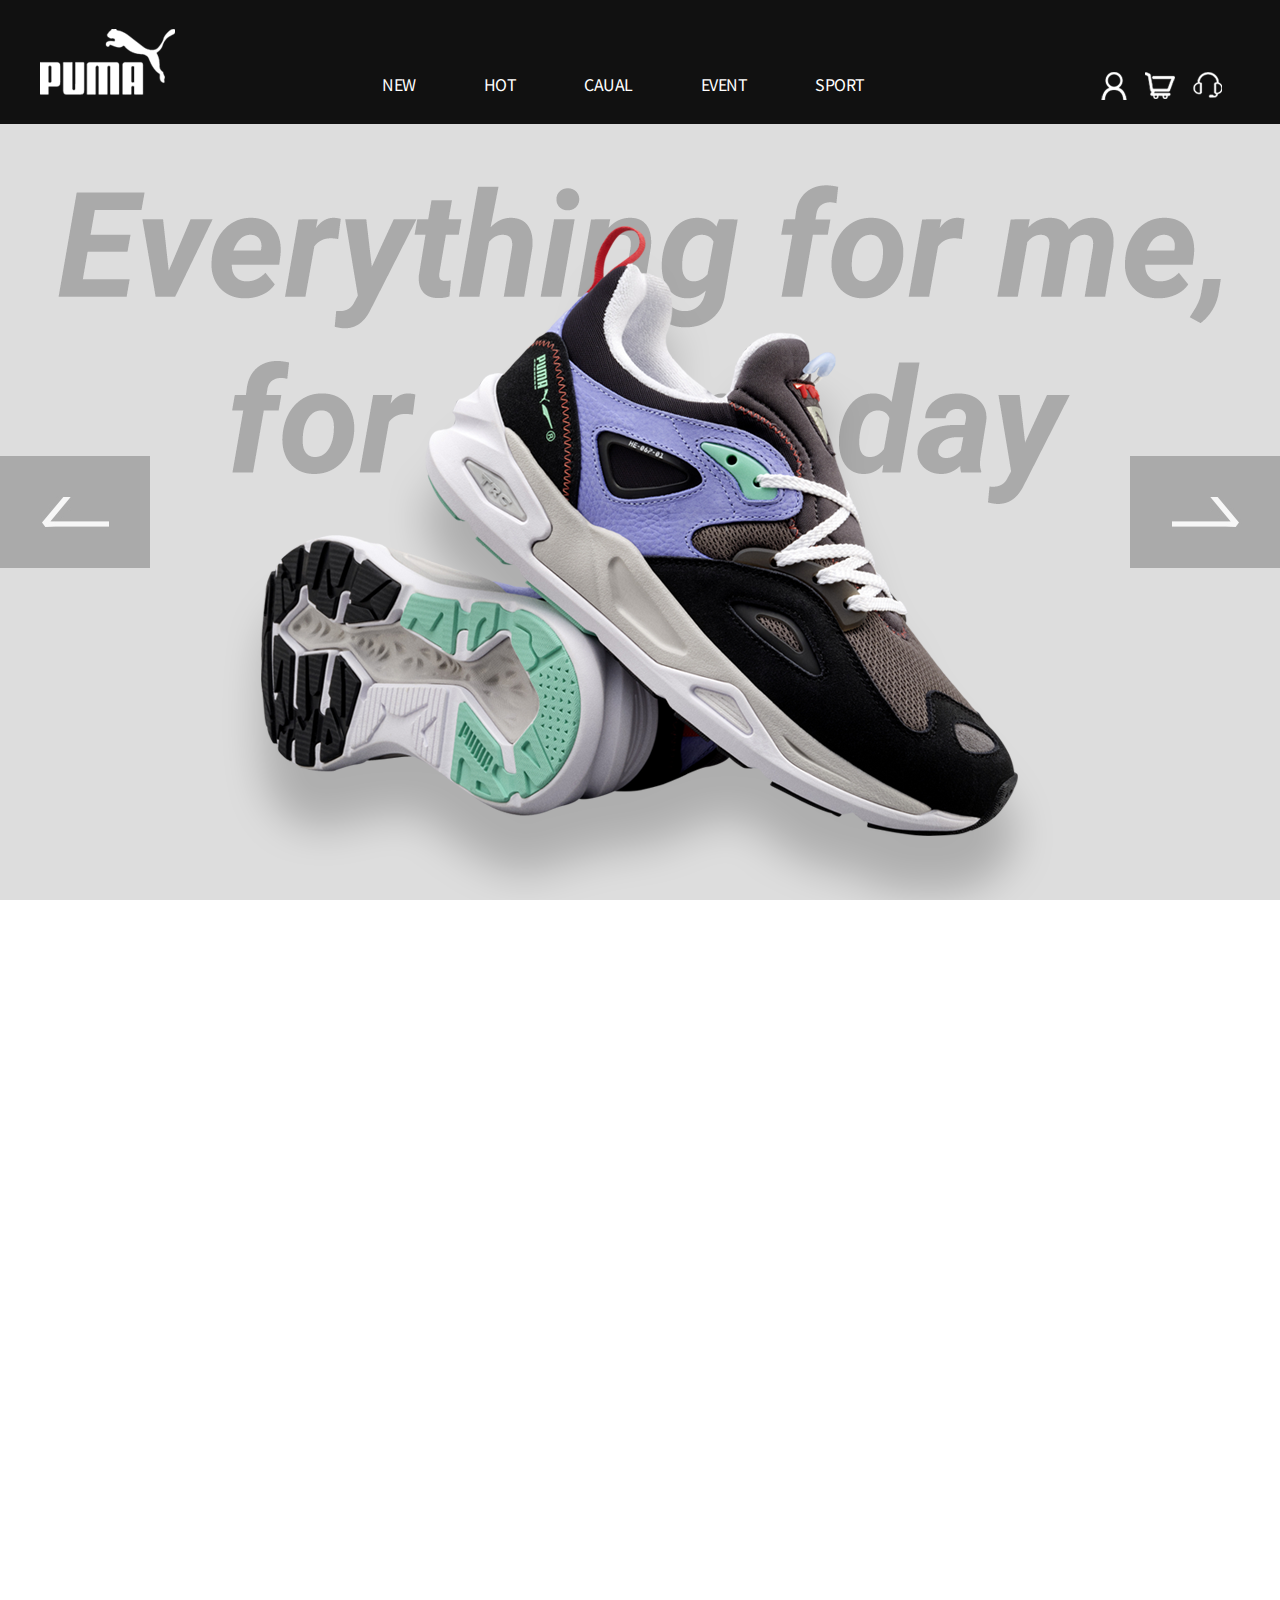
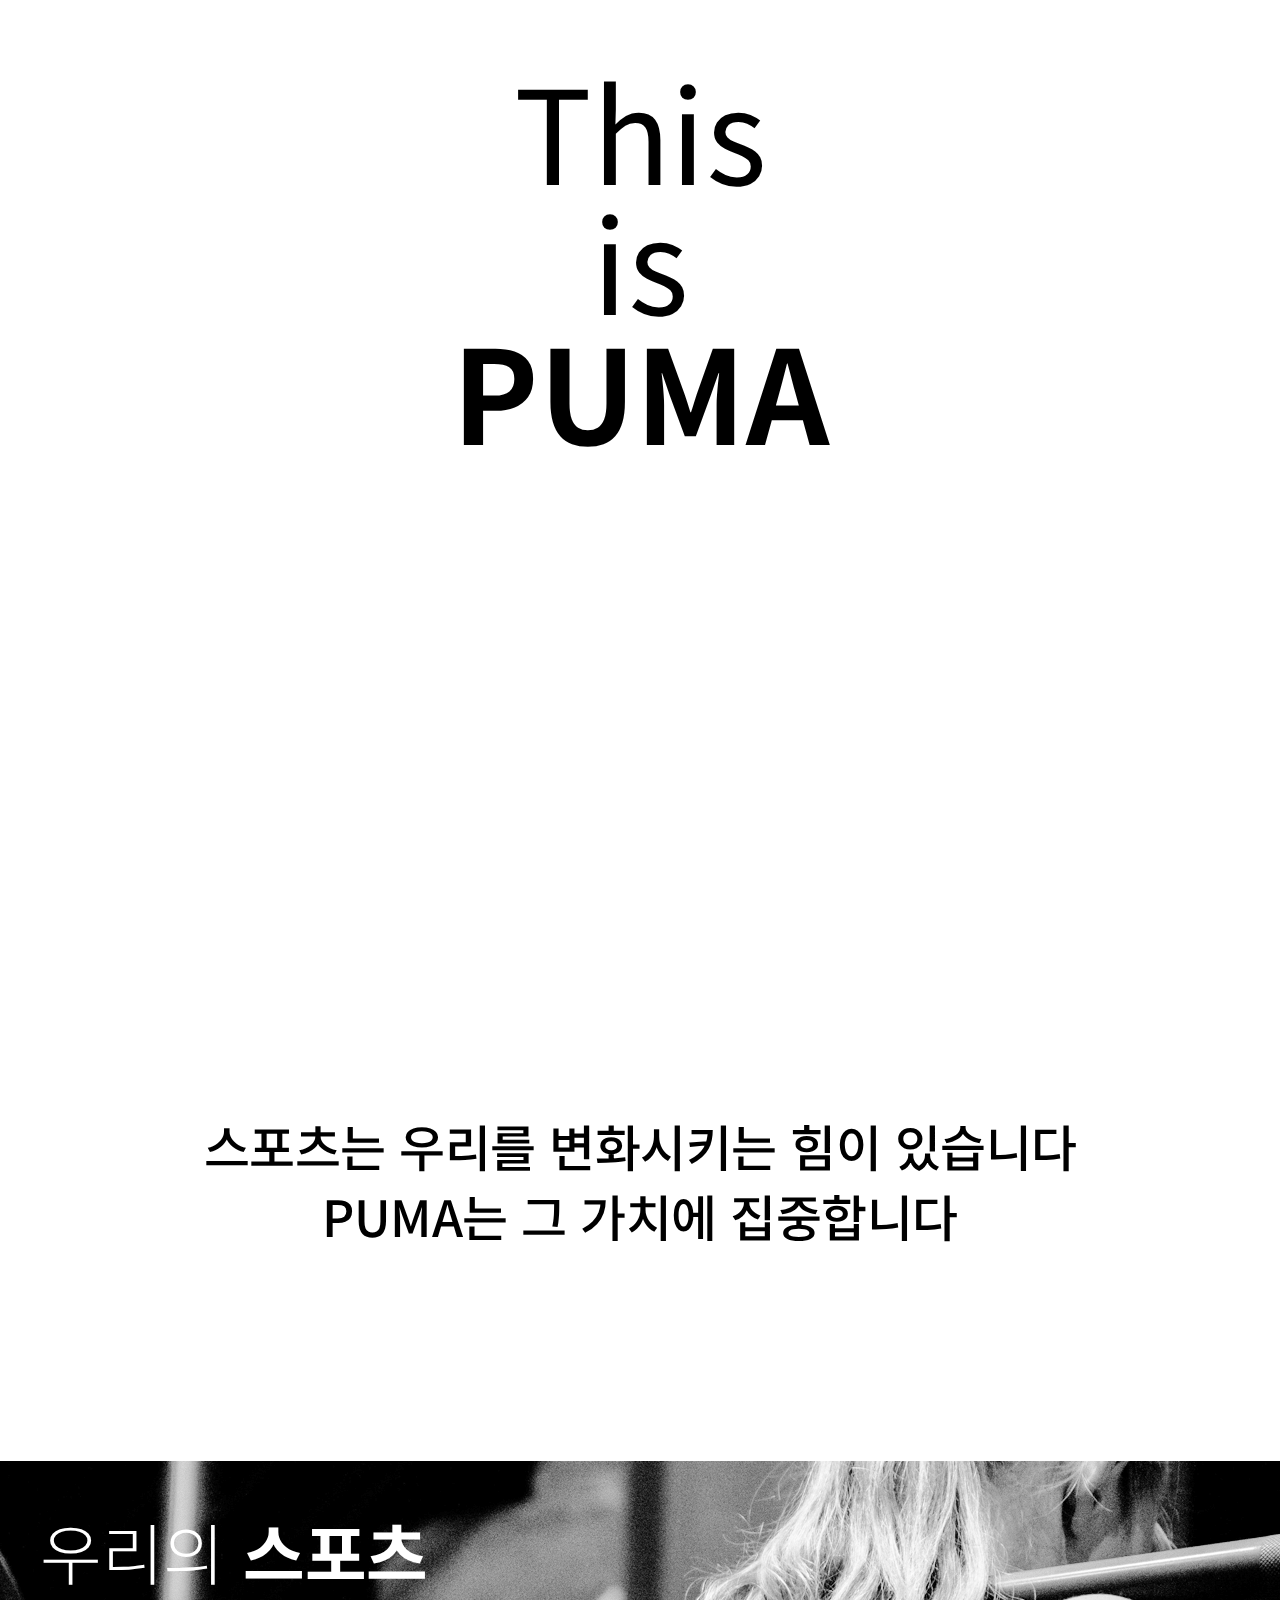
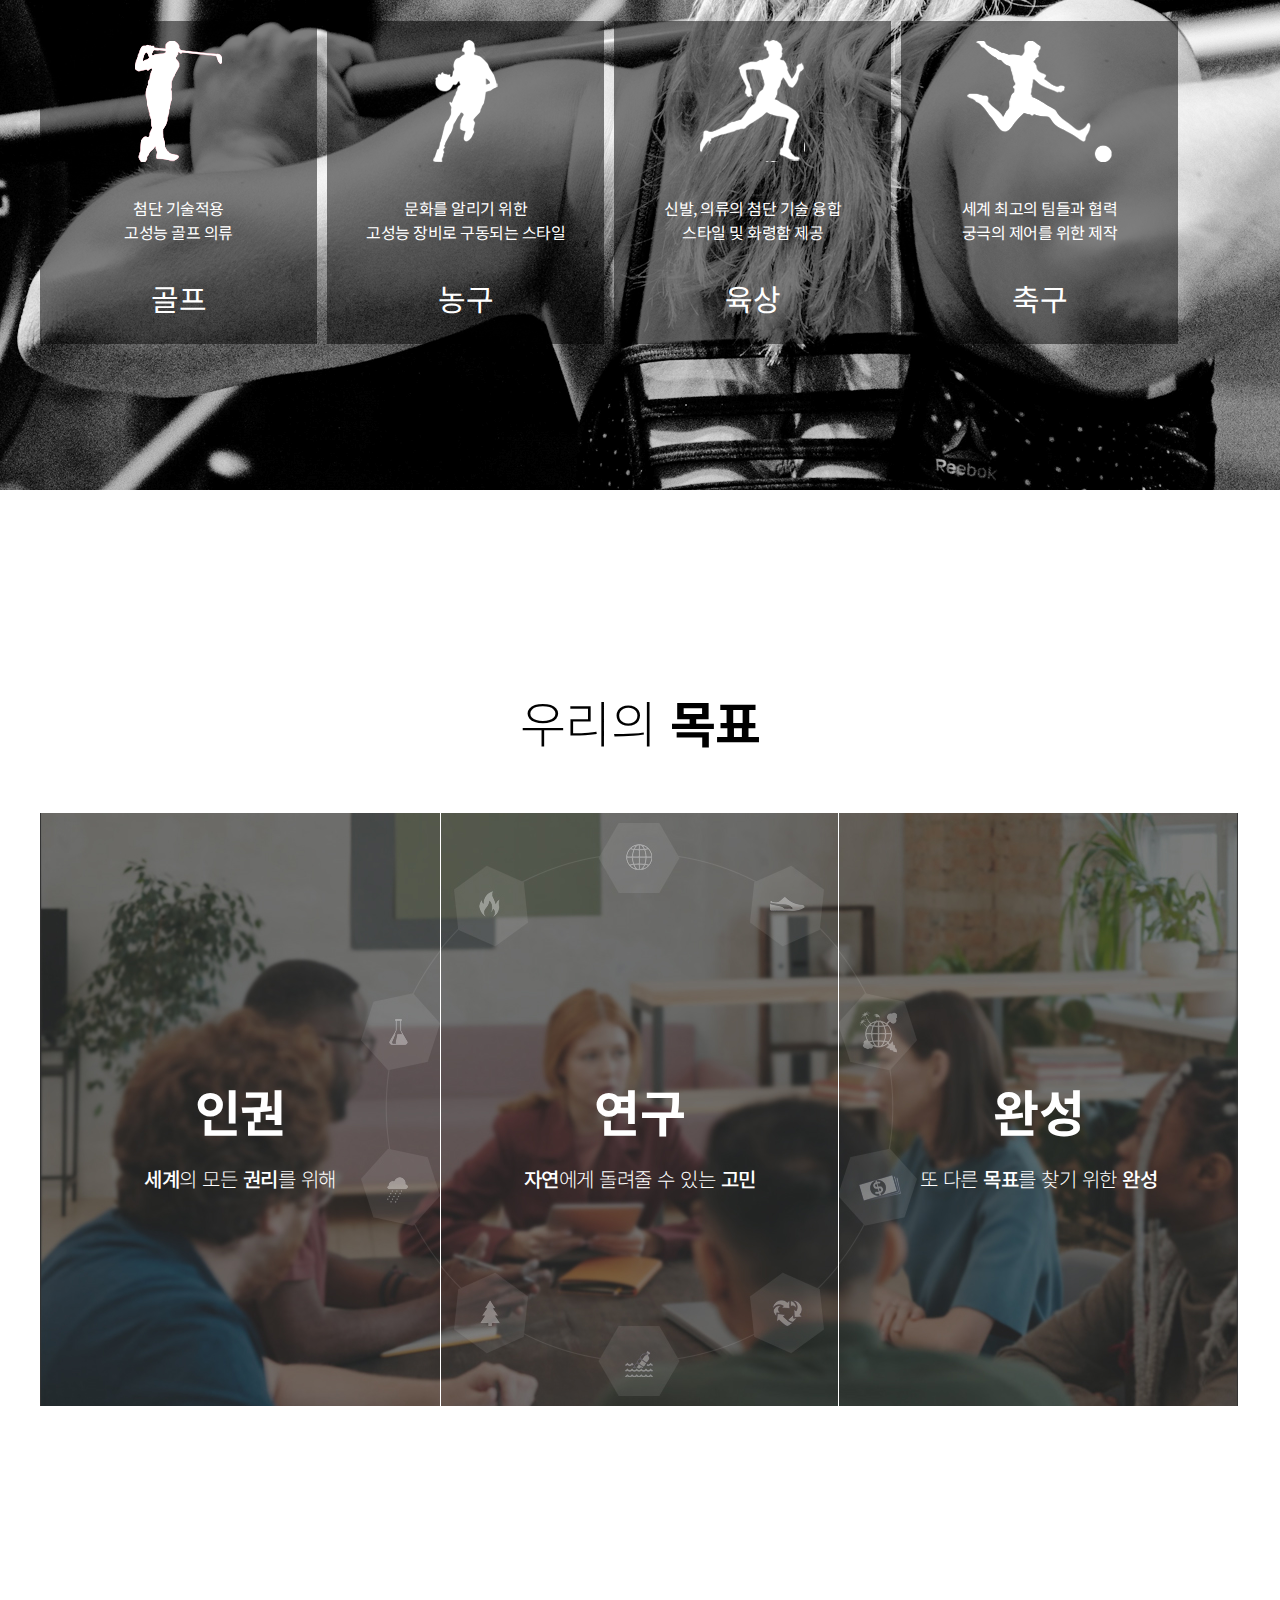
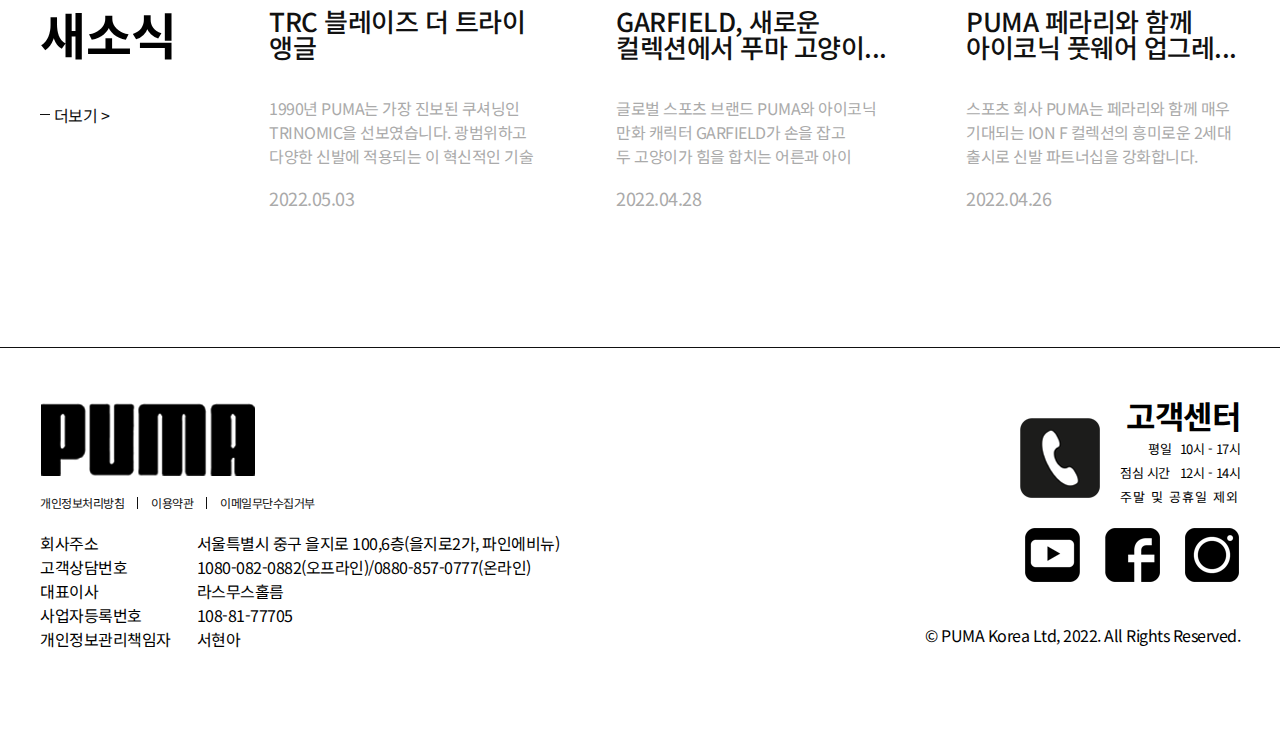
<file: Puma/index.html>
<!DOCTYPE html>
<html lang="ko">
<head>
    <meta charset="UTF-8">
    <meta http-equiv="X-UA-Compatible" content="IE=edge">
    <meta name="viewport" content="width=device-width, initial-scale=1.0">
    <title>퓨마</title>
    <link href="css/reset.css" rel="stylesheet">
    <link href="css/main.css" rel="stylesheet">
    <link href="css/common.css" rel="stylesheet">
</head>
<body>
    <div id="wrap">
        <div id="header">
            <div id="headerIn">
                <div class="logo"><a href="#">
                    <img src="img/logo.png" alt="퓨마">
                </a></div><!-- .logo -->
                <div class="gnb cf">
                    <ul>
                        <li><a href="#">NEW</a></li>
                        <li><a href="#">HOT</a></li>
                        <li><a href="#">CAUAL</a></li>
                        <li><a href="sub.html">EVENT</a></li>
                        <li><a href="#">SPORT</a></li>
                    </ul>
                </div><!-- .gnb -->
                <div class="utill cf">
                    <ul>
                        <li><a href="#">
                            <img src="img/utill_1.png" alt="로그인">
                        </a></li>
                        <li><a href="#">
                            <img src="img/utill_2.png" alt="장바구니">
                        </a></li>
                        <li><a href="#">
                            <img src="img/utill_3.png" alt="고객센터">
                        </a></li>
                    </ul>
                </div><!-- .utill -->
            </div><!-- #headerIn -->
        </div><!-- #header -->
    <div id="mainSlider">
    <div class="btn">
        <p class="btnL"><a href="#">
            <img src="img/mainbtnL.jpg" alt="메인슬라이더 왼쪽버튼">
        </a></p>
        <p class="btnR"><a href="#">
            <img src="img/mainbtnR.jpg" alt="메인슬라이더 오른쪽버튼">
        </a></p>
    </div><!-- .btn -->
    </div><!-- #mainSlider -->

    <main id="container">
    
        <div class="cont1">
            <div class="inner">
                <div class="bn1">배너1
                    <!-- <img src="img/cont1_1.png" alt="bebrave"> -->
                </div><!-- bn1 -->
                <div class="title">This <br> is <br> <span>PUMA</span></div>
                <div class="bn2">배너2
                   <!--  <img src="img/cont1_2.png" alt="iamforeverfaster"> -->
                </div><!-- bn2 -->
            </div><!-- .inner -->
        </div><!-- .cont1 -->
        <div class="slogan">
            스포츠는 우리를 변화시키는 힘이 있습니다<br>
            PUMA는 그 가치에 집중합니다
        </div><!-- .slogan -->
    
        <div class="cont2">
            <div class="cln">
                <h3>우리의 <span>스포츠</span></h3>
                <section class="bn1">
                    <div class="photo">
                        <p class="img">골프아이콘</p><!-- .img -->
                        <p>
                            첨단 기술적용<br>
                            고성능 골프 의류
                        </p>
                        <p class="name">골프</p><!-- .name -->
                    </div><!-- .photo -->
                </section><!-- .bn1 -->
                <section class="bn2">
                    <div class="photo">
                        <p class="img">농구이미지</p><!-- .img -->
                        <p>
                            문화를 알리기 위한<br>
                            고성능 장비로 구동되는 스타일
                        </p>
                        <p class="name">농구</p><!-- .name -->
                    </div><!-- .photo -->
                </section><!-- .bn2 -->
                <section class="bn3">
                    <div class="photo">
                        <p class="img">육상이미지</p><!-- .img -->
                        <p>
                            신발, 의류의 첨단 기술 융합<br>
                            스타일 및 화령함 제공
                        </p>
                        <p class="name">육상</p><!-- .name -->
                    </div><!-- .photo -->
                </section><!-- .bn3 -->
                <section class="bn4">
                    <div class="photo">
                        <p class="img">축구이미지</p><!-- .img -->
                            <p>
                                세계 최고의 팀들과 협력<br>
                                궁극의 제어를 위한 제작
                            </p>
                            <p class="name">축구</p><!-- .name -->
                    </div><!-- .photo -->
                </section><!-- .bn4 -->
            </div>
        </div><!-- .cont2 -->
        <div class="cont3">
            <h3>우리의 <span>목표</span></h3>
            <ul class="cf">
                <li class="human"><a href="#">
                    <div class="over">
                        <h4>인권</h4>
                        <p><span>세계</span>의 모든 <span>권리</span>를 위해</p>
                    </div><!-- .over -->
                    <div class="on">
                        <h5>인권</h5>
                        <p >기업의 노동자에서부터<br>
                            세계의 <span>인종, 성별, 나이</span>를 초월한<br>
                            “인간” 그 자체를 <span>존중</span>하고<br>
                            지키기 위해 앞장서 있습니다. </p>
                        <p class="more">자세히 보기</p>
                    </div><!-- .on -->
                </a></li><!-- .human -->
                <li class="study"><a href="#">
                    <div class="over">
                        <h4>연구</h4>
                        <p><span>자연</span>에게 돌려줄 수 있는 <span>고민</span></p>
                    </div><!-- .over -->
                    <div class="on">
                        <h5>연구</h5>
                        <p>우리는 받은 것으로부터<br>
                            다시 돌려주기 위해 많은 것들을<br>
                            <span>연구</span>하고 <span>고민</span> 합니다.<br>
                            모든 제품 재활용 재료 연구,<br>
                            폐기물 절대감소에 투자합니다.</p>
                        <p class="more">자세히 보기</p>
                    </div><!-- .on -->
                </a></li><!-- .study -->
    
                <li class="goal"><a href="#">
                    <div class="over">
                        <h4>완성</h4>
                        <p>또 다른 <span>목표</span>를 찾기 위한 <span>완성</span></p>
                    </div><!-- .over -->
                    <div class="on">
                        <h5>완성</h5>
                          <p><span>10</span> for <span>25,</span> <br>
                        <span>2010</span> ~ <span>2025,</span><br>
                        지속가능한 <span>10가지목표</span>를<br>
                        이루어가며 더 나은 <span>제품</span>을<br>
                        <span>완성</span> 시키겠습니다.</p>
                    <p class="more">자세히 보기</p>
                    </div><!-- .on -->
                </a></li>
            </ul>
          
        </div><!-- .cont3 -->
        
        <div class="cont4 cf">
            <div class="inner">
            <h3>새소식</h3>
                <section class="bn1"><a href="#">
                    <h4>TRC 블레이즈 더 트라이<br>앵글</h4>
                    <span></span>
                    <p>1990년 PUMA는 가장 진보된 쿠셔닝인<br>
                        TRINOMIC을 선보였습니다. 광범위하고<br>
                        다양한 신발에 적용되는 이 혁신적인 기술 </p>
                    <p class="date">2022.05.03</p><!-- .date -->
                </a></section><!-- .bn1 -->
                <section class="bn2"><a href="#">
                    <h4>GARFIELD, 새로운<br>
                        컬렉션에서 푸마 고양이...</h4>
                    <span></span>
                    <p>글로벌 스포츠 브랜드 PUMA와 아이코닉<br>
                        만화 캐릭터 GARFIELD가 손을 잡고<br>
                        두 고양이가 힘을 합치는 어른과 아이 </p>
                    <p class="date">2022.04.28</p><!-- .date -->
                </a></section><!-- .bn2 -->
                <section class="bn3"><a href="#">
                    <h4>PUMA 페라리와 함께<br>
                        아이코닉 풋웨어 업그레...</h4>
                    <span></span>
                    <p>스포츠 회사 PUMA는 페라리와 함께 매우<br>
                        기대되는 ION F 컬렉션의 흥미로운 2세대<br>
                        출시로 신발 파트너십을 강화합니다. </p>
                    <p class="date">2022.04.26</p><!-- .date -->
                </a></section><!-- .bn3 -->
                <div class="more">
                    <p><a href="#">
                        <i></i> 더보기 >
                    </a></p>
                </div><!-- .more -->
            </div><!-- .inner -->
        </div><!-- .cont4 -->
    
    </main><!-- #container -->

    <footer id="footer">
        <div id="footerIn">
            <div class="flogo"><a href="#">
                <img src="img/flogo.png" alt="퓨마">
            </a></div><!-- .flogo -->
            <div class="fmenu cf">
                <ul>
                    <li><a href="#">개인정보처리방침</a></li>
                    <li><a href="#">이용약관</a></li>
                    <li><a href="#">이메일무단수집거부</a></li>
                </ul>
            </div><!-- .fmenu -->
            <div class="finfo cf">
                <div class="info_tit">
                    <p>회사주소</p>
                    <p>고객상담번호</p>
                    <p>대표이사</p>
                    <p>사업자등록번호</p>
                    <p>개인정보관리책임자</p>
                </div><!-- .info_tit -->
                <div class="info">
                    <p>서울특별시 중구 을지로 100,6층(을지로2가, 파인에비뉴)</p>
                    <p>1080-082-0882(오프라인)/0880-857-0777(온라인)</p>
                    <p>라스무스홀름</p>
                    <p>108-81-77705</p>
                    <p>서현아</p>
                </div><!-- .info-->
            </div><!-- .finfo -->
            <div class="cs cf">
                <div class="csIco">
                    <img src="img/cscall.png" alt="고객센터">
                </div><!-- .csIco -->
                <div class="csInfo">
                    <h3>고객센터</h3>
                    <dl class="cf">
                        <dt class="dt1">평일</dt>
                        <dd>10시 - 17시</dd>
                        <dt>점심 시간</dt>
                        <dd>12시 - 14시</dd>
                        <dt class="dt3">주말 및 공휴일 제외</dt>
                    </dl>
                </div><!-- .csInfo -->
            </div><!-- .cs -->
            <div class="fsns">
                <ul>
                    <li class="tube"><a href="#">유튜브</a></li>
                    <li class="face"><a href="#">페이스북</a></li>
                    <li class="ins"><a href="#">인스타</a></li>
                </ul>
            </div><!-- .fsns -->
            <div class="copy"> &copy; PUMA Korea Ltd, 2022. All Rights Reserved.</div>
        </div><!-- #footerIn -->
    </footer>
    </div><!-- #wrap -->
</body>
</html>
</file>
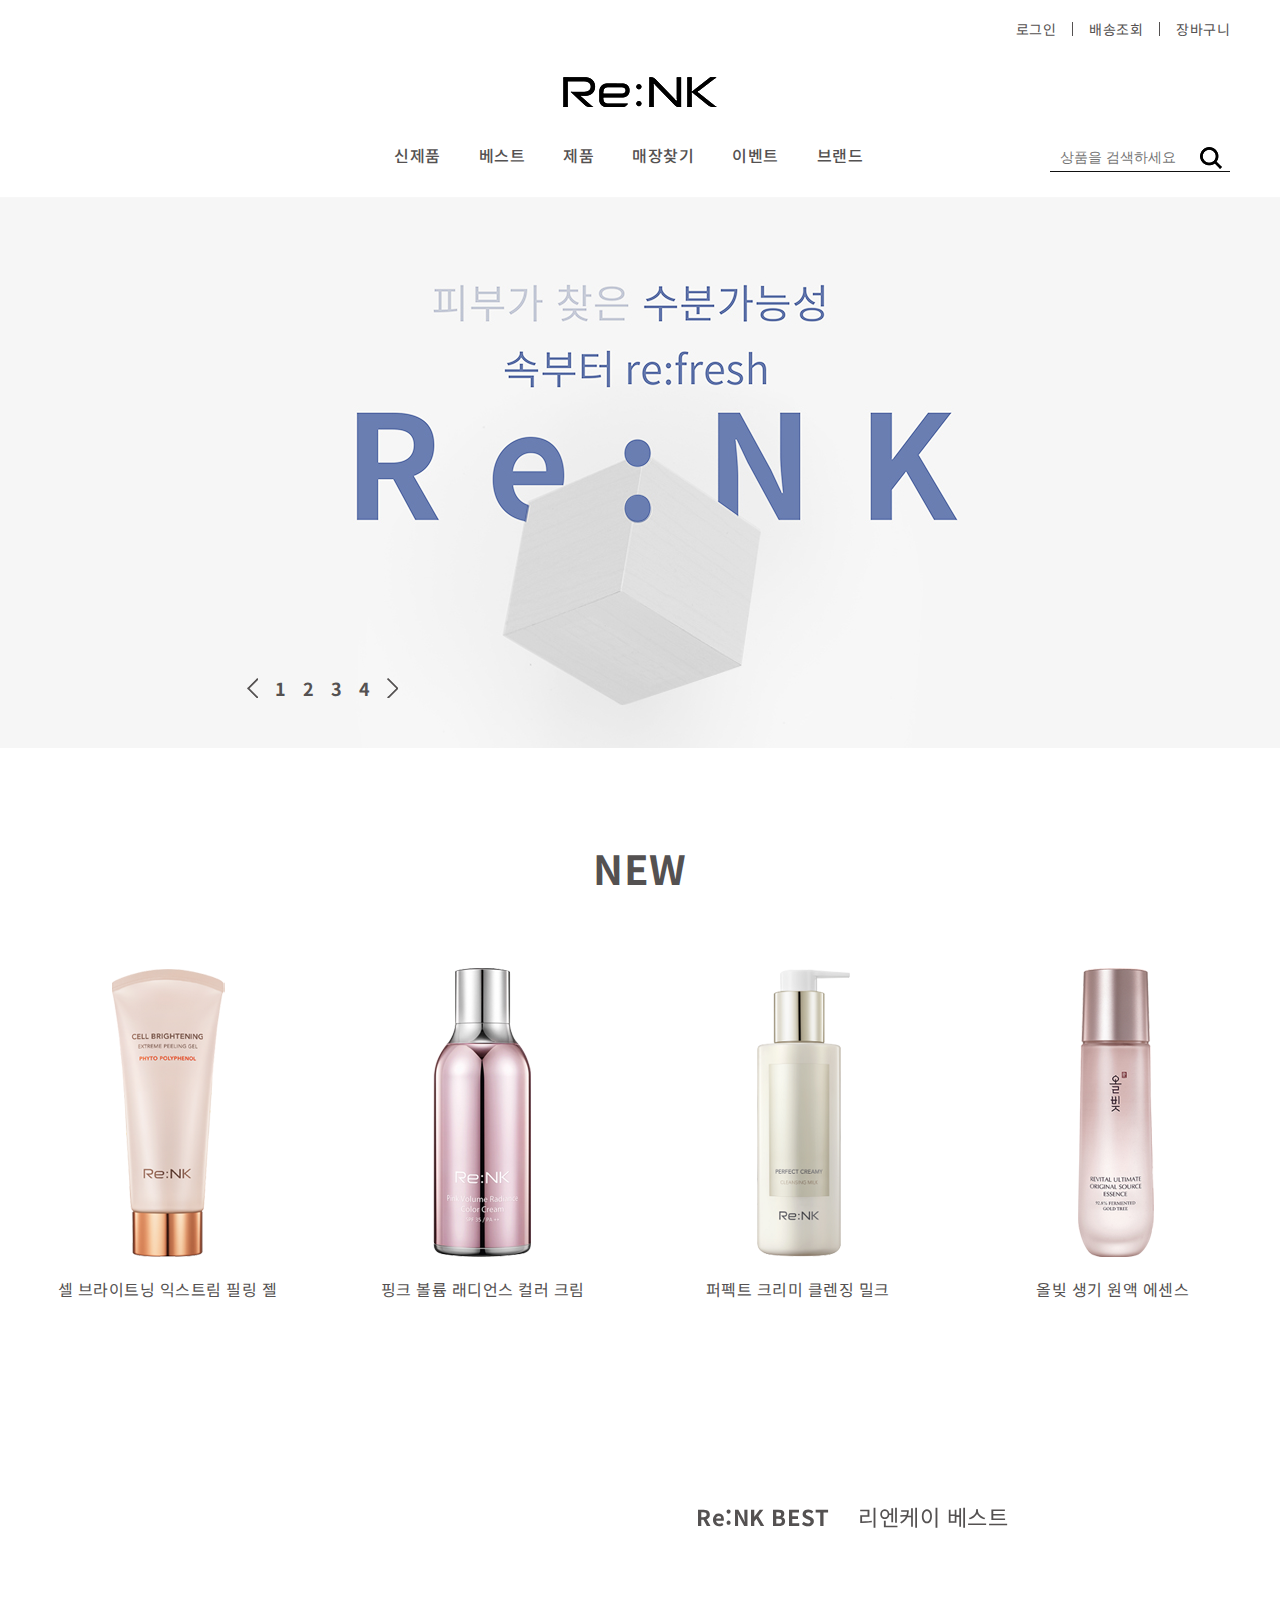
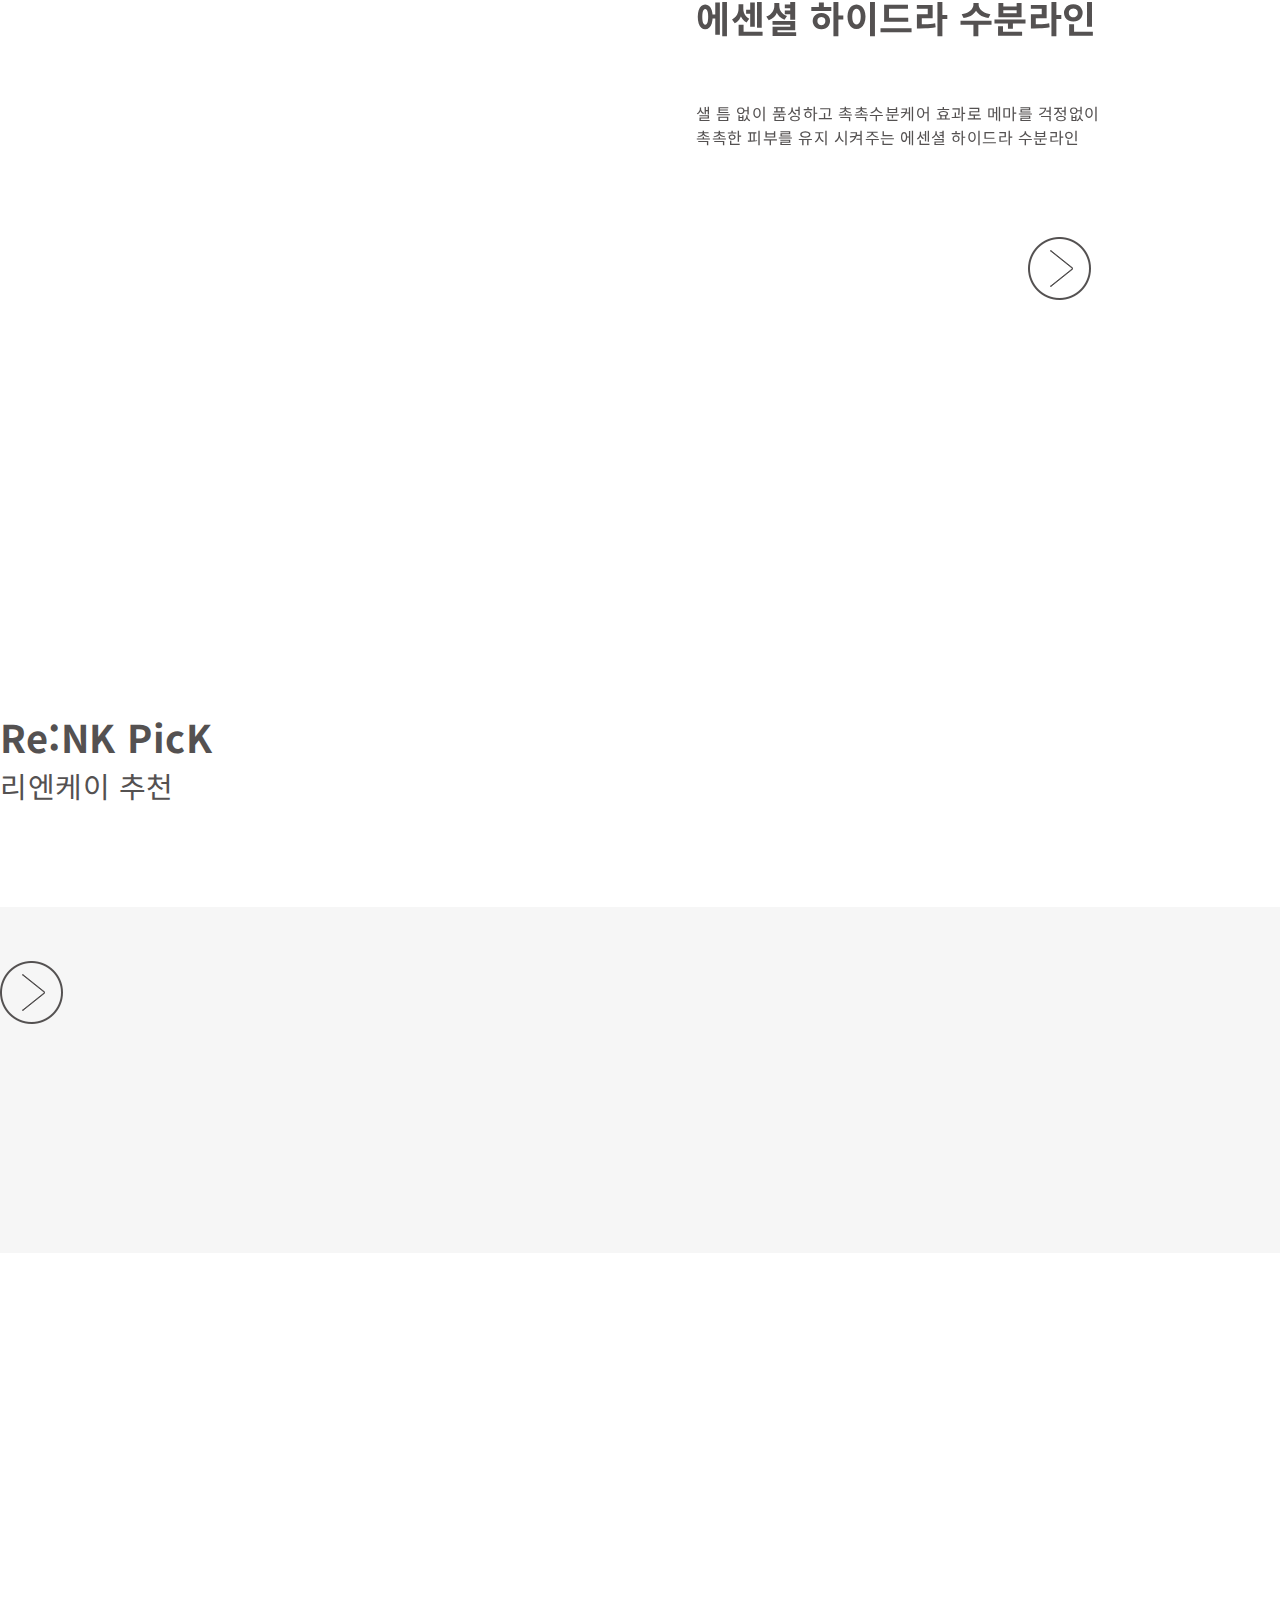
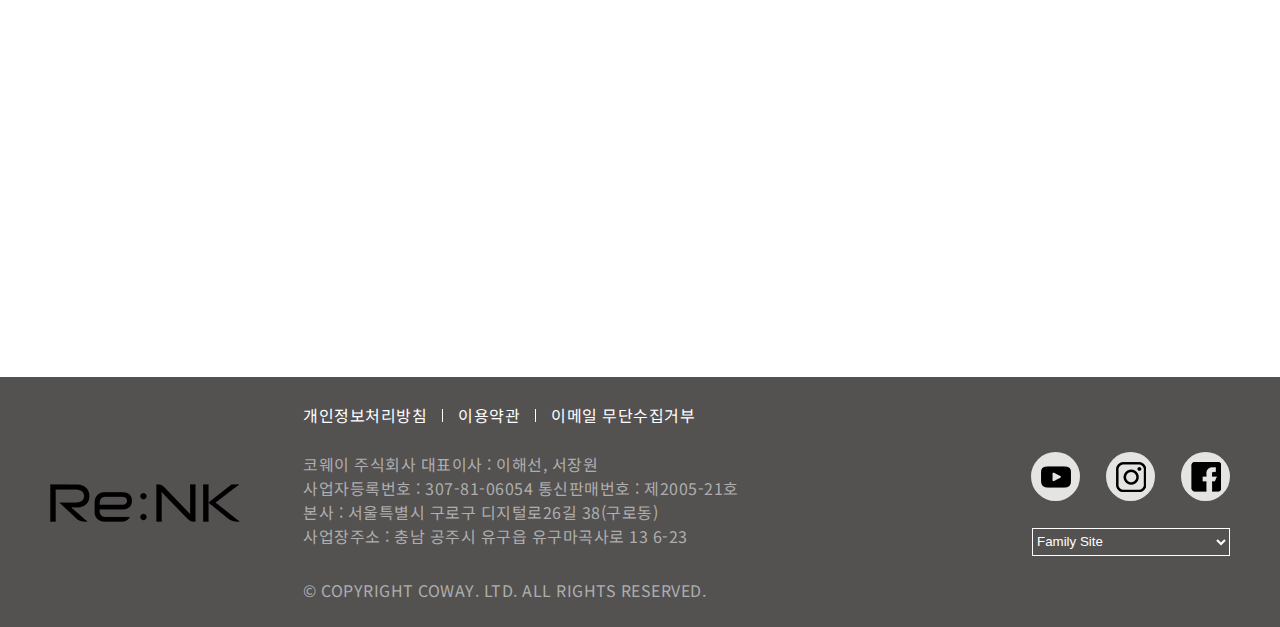
<file: renk_web/index.html>
<!DOCTYPE html>
<html lang="ko">
<head>
    <meta charset="UTF-8">
    <meta http-equiv="X-UA-Compatible" content="IE=edge">
    <meta name="viewport" content="width=device-width, initial-scale=1.0">
    <title>리엔케이 리뉴얼</title>
    <link href="css/reset.css" rel="stylesheet">
    <link href="https://unpkg.com/aos@2.3.1/dist/aos.css" rel="stylesheet">
    <link href="css/main.css" rel="stylesheet">
</head>
<body>
<div id="wrap">
    <header id="header">
        <div id="headerIn">
            <h1 class="logo"><a href="#">
                <img src="images/logo.png" alt="리엔케이">
            </a></h1><!-- .logo -->
            <div class="gnb cf">
                <ul>
                    <li><a href="#">신제품</a></li>
                    <li><a href="#">베스트</a></li>
                    <li><a href="#">제품</a></li>
                    <li><a href="#">매장찾기</a></li>
                    <li><a href="#">이벤트</a></li>
                    <li><a href="#">브랜드</a></li>
                </ul>
            </div><!-- .gnb -->
            <div class="hSC">
                <form>
                    <fieldset>
                        <legend>상품검색</legend>
                        <input type="search" placeholder="상품을 검색하세요" id="search" name="keyword" autocomplete="off"><label>상품검색</label><a href="#"><img src="images/search_ico.png" alt="검색하기"></a>
                    </fieldset>
                </form>
            </div><!-- .header_search_class -->
            <div class="utill cf">
                <ul>
                    <li><a href="#">로그인</a></li>
                    <li><a href="#">배송조회</a></li>
                    <li><a href="#">장바구니</a></li>
                </ul>
            </div><!-- .utill -->
        </div><!-- headerIn -->
    </header><!-- #header -->
    <div id="mainSlider">
        <div id="msIn">
            <div class="simg"><a href="#">
                피부가 찾은 수분가능성 속부터 refresh ReNK
            </a></div><!-- .simg -->
            <div class="pager">
                <ul>
                    <li class="btnL"><a href="#">이전버튼</a></li><!-- .btn -->
                    <li><a href="#"> 1 </a></li>
                    <li><a href="#"> 2 </a></li>
                    <li><a href="#"> 3 </a></li>
                    <li><a href="#"> 4 </a></li>
                    <li class="btnR"><a href="#">다음버튼</a></li>
                </ul>
            </div><!-- .pager -->
        </div><!-- #msIn -->
    </div><!-- #mainSlider -->
    <main id="container">
        <div class="cont1">
            <div class="inner">
                <h2>NEW</h2>
                <ul class="product cf">
                    <li class="pr1"><a href="#">
                        <div class="photo">
                            <p class="off">
                                <img src="images/new_p1.png" alt="셀 브라이트닝 익스트림 필링 젤">
                            </p>
                            <p class="on">
                                <img src="images/new_p1_on.png"  alt="셀 브라이트닝 익스트림 필링 젤">
                            </p>
                        </div><!-- .photo -->
                        <div class="name">셀 브라이트닝 익스트림 필링 젤</div><!-- .name -->
                    </a></li><!-- .pr1 -->
                    <li class="pr2"><a href="#">
                        <div class="photo">
                            <p class="off">
                                <img src="images/new_p2.png" alt="핑크 볼륨 래디언스 컬러 크림" >
                            </p>
                            <p  class="on">
                                <img src="images/new_p2_on.png"  alt="핑크 볼륨 래디언스 컬러 크림">
                            </p>
                        </div><!-- .photo -->
                        <div class="name">핑크 볼륨 래디언스 컬러 크림</div><!-- .name -->
                    </a></li><!-- .pr2 -->
                    <li class="pr3"><a href="#">
                        <div class="photo">
                            <p class="off">
                                <img src="images/new_p3.png" alt="퍼펙트 크리미 클렌징 밀크">
                            </p>
                            <p class="on">
                                <img src="images/new_p3_on.png"  alt="퍼펙트 크리미 클렌징 밀크">
                            </p>
                        </div><!-- .photo -->
                        <div class="name">퍼펙트 크리미 클렌징 밀크</div><!-- .name -->
                    </a></li><!-- .pr3 -->
                    <li class="pr4"><a href="#">
                        <div class="photo">
                            <p class="off">
                                <img src="images/new_p4.png" alt="올빚 생기 원액 에센스">
                            </p>
                            <p class="on">
                                <img src="images/new_p4_on.png"  alt="올빚 생기 원액 에센스">
                            </p>
                        </div>
                        <div class="name">올빚 생기 원액 에센스</div><!-- .name -->
                    </a></li><!-- .pr4 -->
                </ul>
            </div><!-- .inner -->
        </div><!-- .cont1 -->

        <div class="cont2 cf">
            <div class="inner">
                <div class="photo" data-aos="fade-left"><a href="#">
                    에센셜 하이드라 수분라인
                </a></div><!-- .photo -->
                <div class="txt">
                    <h3>
                        Re:NK BEST<span>리엔케이 베스트</span>
                    </h3>
                    <div class="name">
                        에센셜 하이드라 수분라인
                    </div><!-- .tit -->
                    <div class="des">
                        샐 틈 없이 품성하고 촉촉수분케어 효과로 메마를 걱정없이<br>
                        촉촉한 피부를 유지 시켜주는 에센셜 하이드라 수분라인
                    </div><!-- .des -->
                    <div class="more"><a href="#">
                        <p class="off">
                            <img src="images/more.png" alt="자세히 보기">
                        </p><!-- .off -->
                        <p class="on">
                            <span>자세히 보기</span>
                            <img src="images/more_on.png" alt="자세히 보기">
                        </p><!-- .off -->
                    </a></div><!-- .more -->
                </div><!-- .txt -->
            </div><!-- .inner -->
        </div><!-- .cont2 -->
        <div class="cont3 cf">
            <div class="inner">
                <ul class="cf">
                    <li class="banner">
                        <h4>
                            Re:NK PicK<br>
                            <span>리엔케이 추천</span>
                        </h4>
                        <div class="more"><a href="#">
                            <p class="off">
                                <img src="images/more.png" alt="자세히 보기">
                            </p><!-- .off -->
                            <p class="on">
                                <span>자세히 보기</span>
                                <img src="images/more_on.png" alt="자세히 보기">
                            </p><!-- .off -->
                        </a></div><!-- .more -->
                    </li><!-- .banner -->
                    <li class="pd1"  data-aos="flip-right">
                        <div class="photo"><a href="#">
                            셀 투 셀 에센스 듀오 라인
                        </a></div><!-- .photo -->
                        <div class="text">
                            <p class="name">셀 투 셀 에센스 듀오 라인</p><!-- .name -->
                            <p class="des">
                                100만개의 리얼 셀이<br>
                                증명하는 토탈안티에이징<br>
                                피부 깊은 곳부터 달라지는 피부변화
                            </p><!-- .des -->
                        </div><!-- .text -->
                    </li><!-- .pd1 -->
                    <li class="pd2"  data-aos="flip-right">
                        <div class="photo"><a href="#">
                            퍼펙트 크리미 라인
                        </a></div><!-- .photo -->
                        <div class="text">
                            <p class="name">
                                퍼펙트 크리미 라인
                            </p><!-- .name -->
                            <p class="des">
                                패스트 스위칭 포뮬라성분으로<br>
                                메이크업잔여물, 모공 속 더러움,<br>
                                각질과블랙헤드를 깨끗하게 딥클린징
                            </p><!-- .des -->
                        </div><!-- .text -->
                    </li><!-- .pr2 -->
                    <li class="pd3"  data-aos="flip-right">
                        <div class="photo"><a href="#">
                            퍼펙트 크리미 라인
                        </a></div><!-- .photo -->
                        <div class="text">
                            <p class="name">
                                옴므 스킨케어의 완성
                            </p><!-- .name -->
                            <p class="des">
                                깨끗한 남성 피부의 완성<br>
                                혁신적인 프로테오믹스 기술<br>
                                2중 보호로 건강하고 활력넘치는 피부 완성
                            </p><!-- .des -->
                        </div><!-- .text -->
                    </li>
                </ul>
            </div><!-- .inner -->
        </div><!-- .cont3 -->
        <div class="cont4">
            <div class="inner">
                <iframe width="100%" height="100%" src="https://www.youtube.com/embed/Q0u2TJHsUyg" title="YouTube video player" frameborder="0" allow="accelerometer; autoplay; clipboard-write; encrypted-media; gyroscope; picture-in-picture" allowfullscreen></iframe>
            </div><!-- .inner -->
            </div><!-- .cont4 -->
    </main><!-- #container -->
    <footer id="footer">
        <div id="footerIn">
            <div class="flogo"><a href="#">
                <img src="images/flogo.png" alt="리엔케이"></img>
            </a></div><!-- .flogo -->
            <div class="finner">
                <div class="fmenu">
                    <ul class="cf">
                        <li><a href="#">개인정보처리방침</a></li>
                        <li><a href="#">이용약관</a></li>
                        <li><a href="#">이메일 무단수집거부</a></li>
                    </ul>
                </div><!-- .fmenu -->
                <address class="finfo">
                    <p>
                        <span>코웨이 주식회사</span>
                        <span>대표이사 : 이해선, 서장원</span>
                    </p>
                    <p>
                        <span>사업자등록번호 : 307-81-06054</span>
                        <span>통신판매번호 : 제2005-21호</span>
                    </p>
                    <p>
                        본사 : 서울특별시 구로구 디지털로26길 38(구로동)
                    </p>
                    <p>
                        사업장주소 : 충남 공주시 유구읍 유구마곡사로 13 6-23
                    </p>
                </address><!-- .finfo -->
                <div class="fcopy">
                    &copy; COPYRIGHT COWAY. LTD. ALL RIGHTS RESERVED.
                </div><!-- .fcopy -->
            </div><!-- .inner -->
            <div class="fsns">
                <ul class="cf">
                    <li class="s1"><a href="#">
                        <img src="images/fsns_youtube.png" alt="리엔케이 유튜브">
                    </a></li>
                    <li class="s2"><a href="#">
                        <img src="images/fsns_insta.png" alt="리엔케이 인스타">
                    </a></li>
                    <li class="s3"><a href="#">
                        <img src="images/fsns_face.png" alt="리엔케이 페이스북">
                    </a></li>
                </ul>
            </div><!-- .fsns -->
            <div class="family">
                <select>
                    <option>Family Site</option>
                    <option>올빚</option>
                    <option>헬시그루</option>
                </select>
            </div><!-- .family -->
        </div><!-- #footerIn -->
    </footer><!-- #footer -->
</div><!-- #wrap -->
<script src="https://unpkg.com/aos@2.3.1/dist/aos.js"></script>
<script>
    AOS.init();

</script>
</body>
</html>
</file>
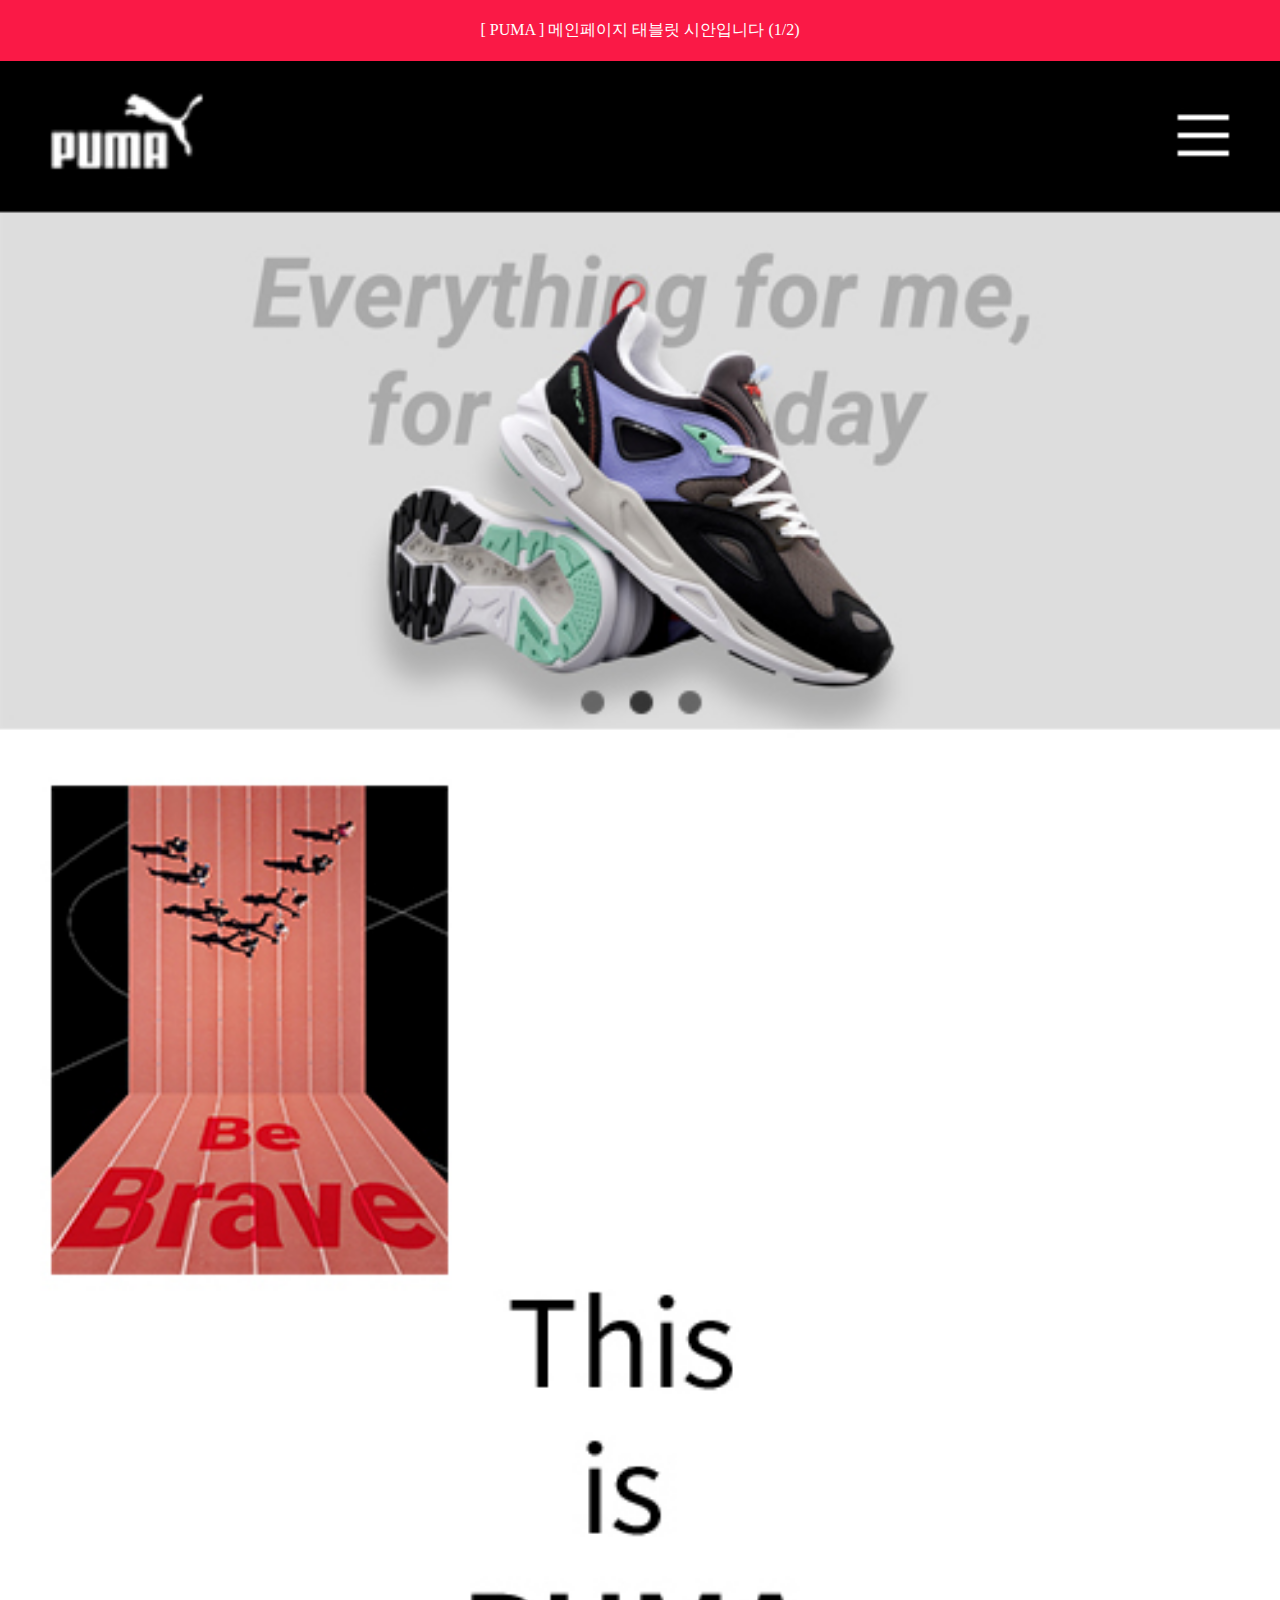
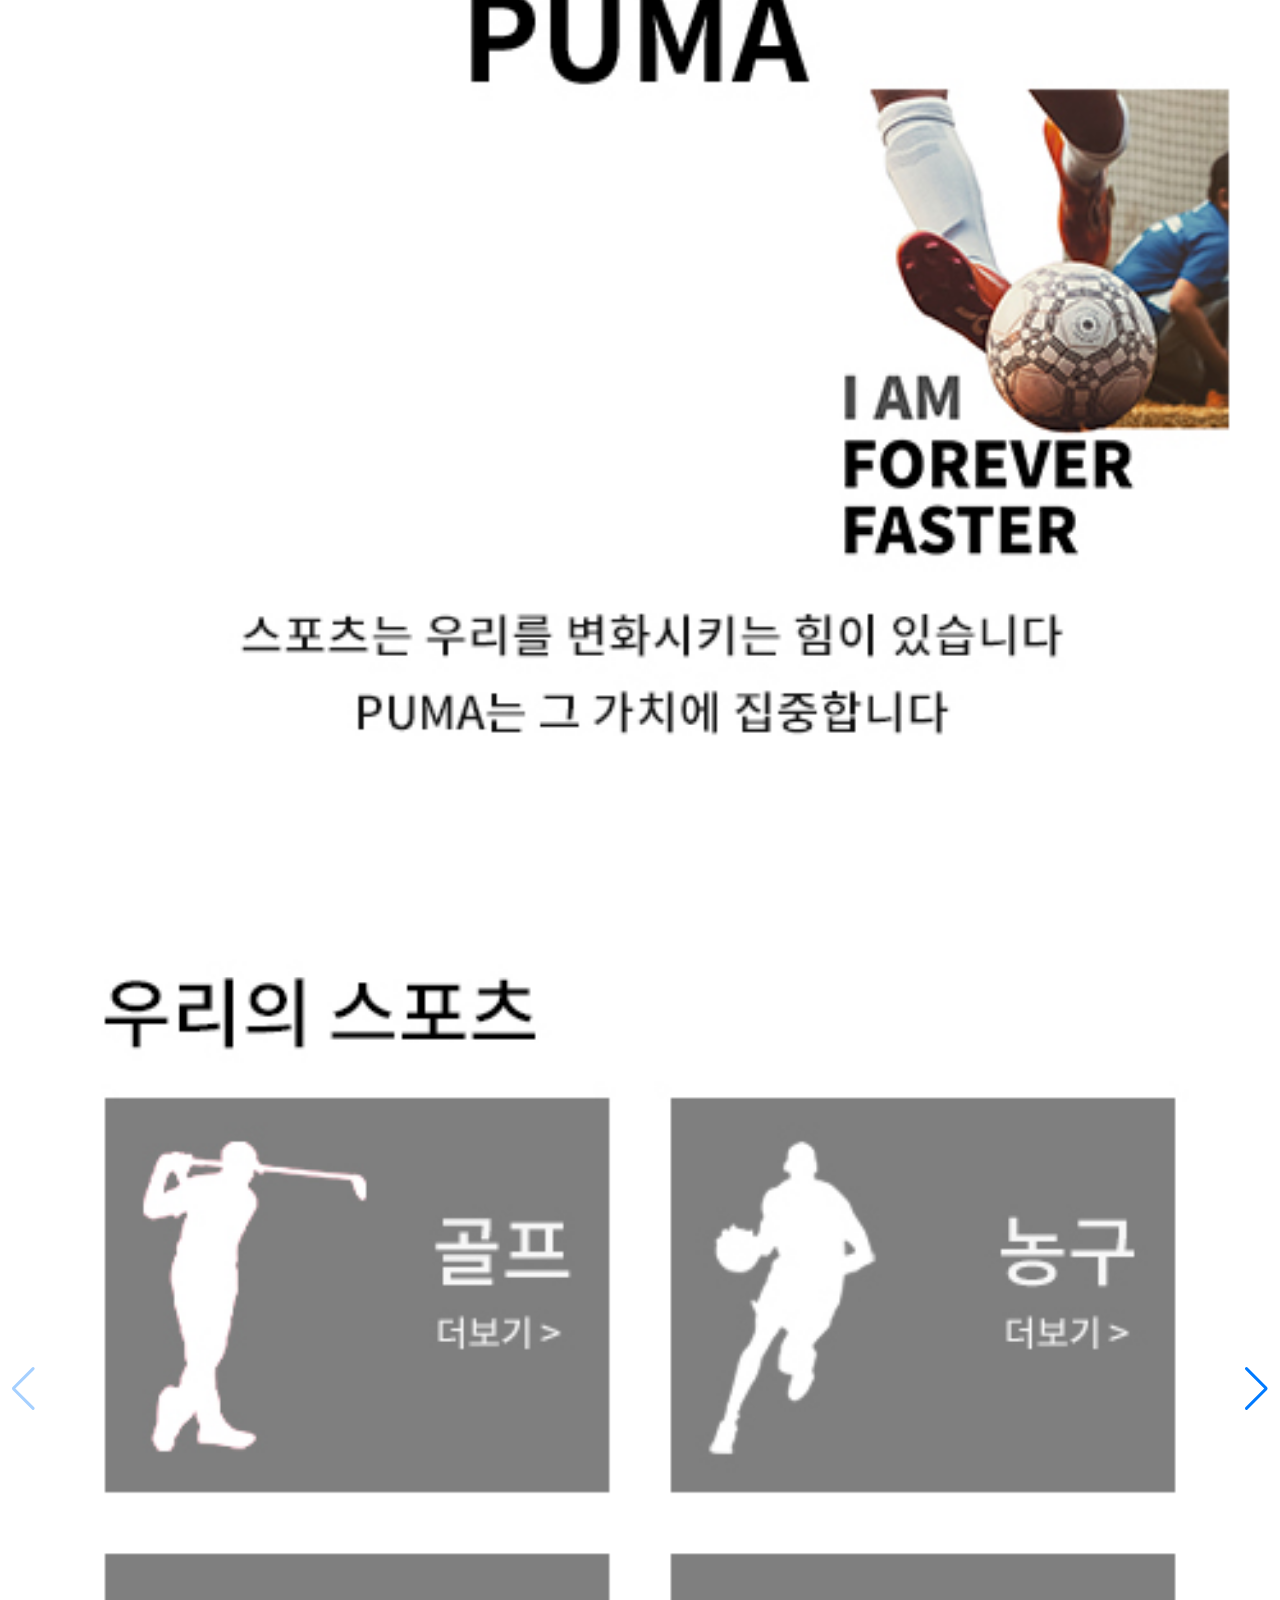
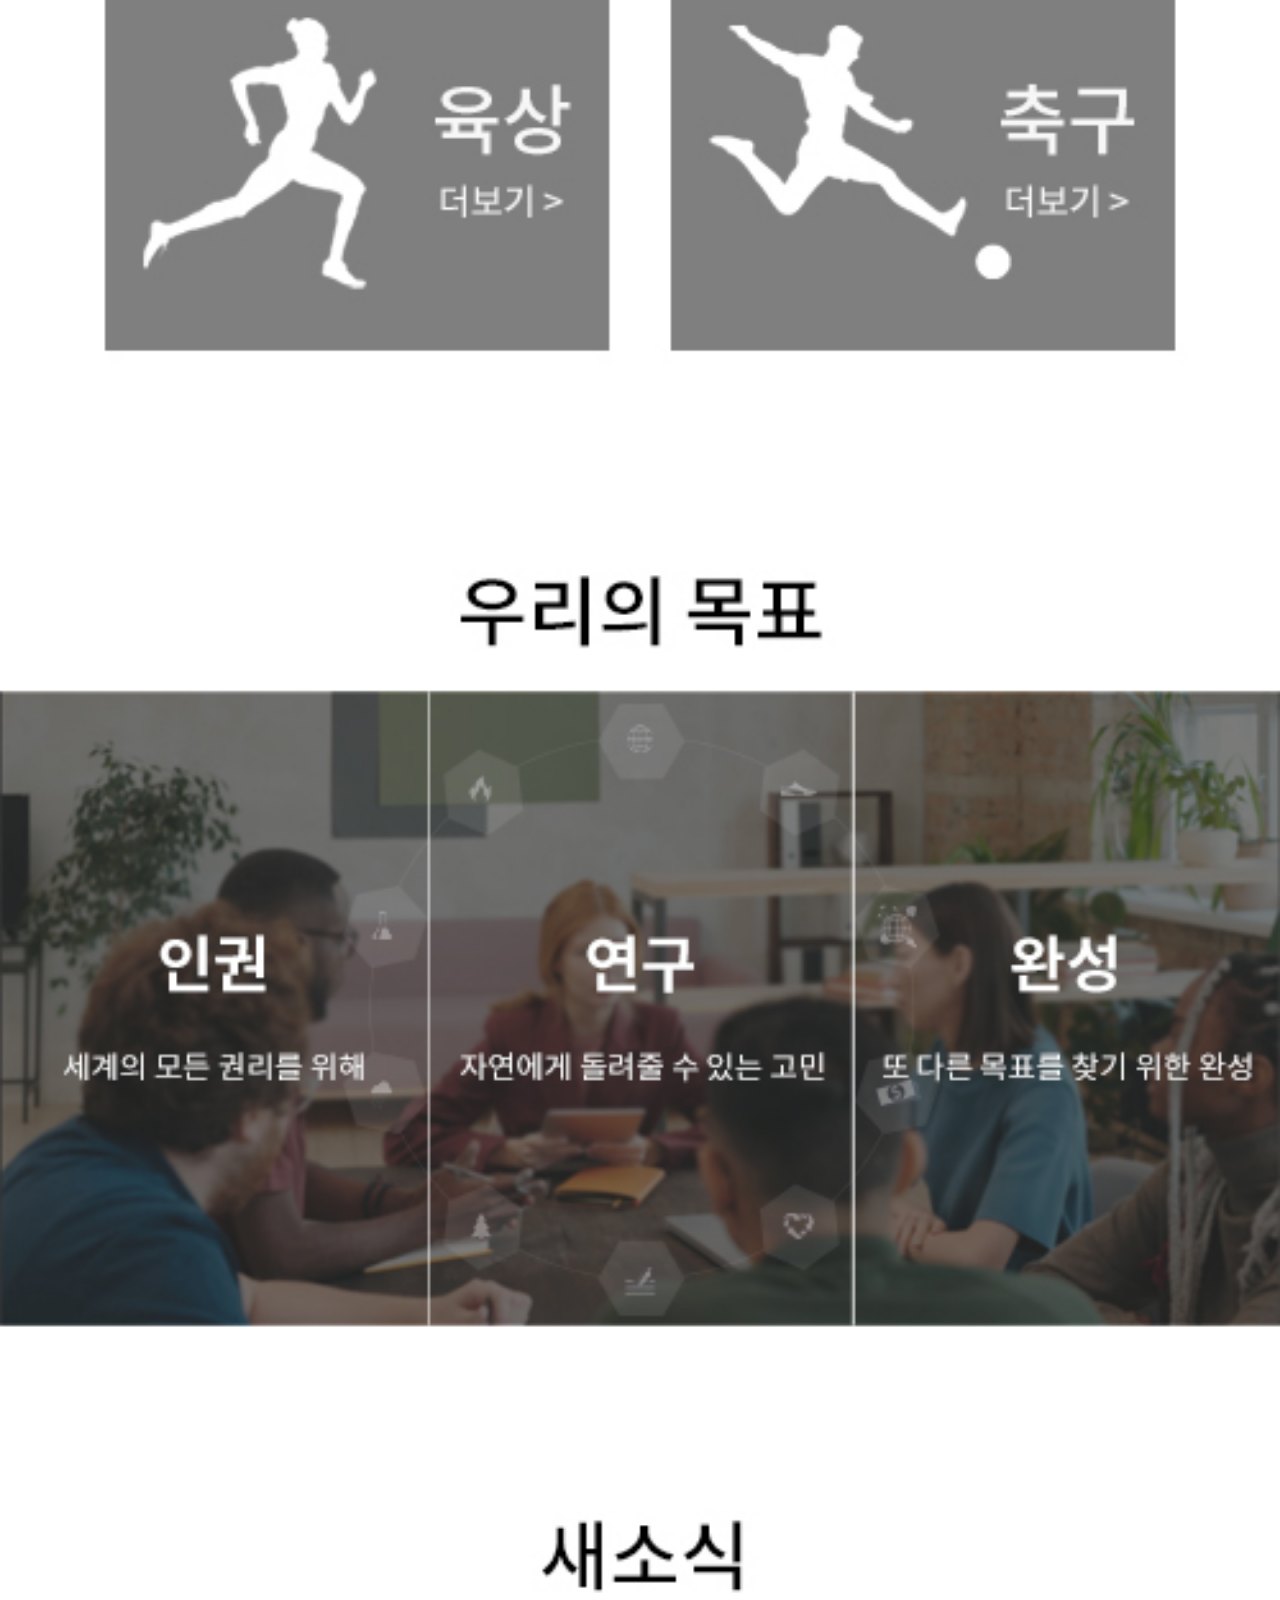
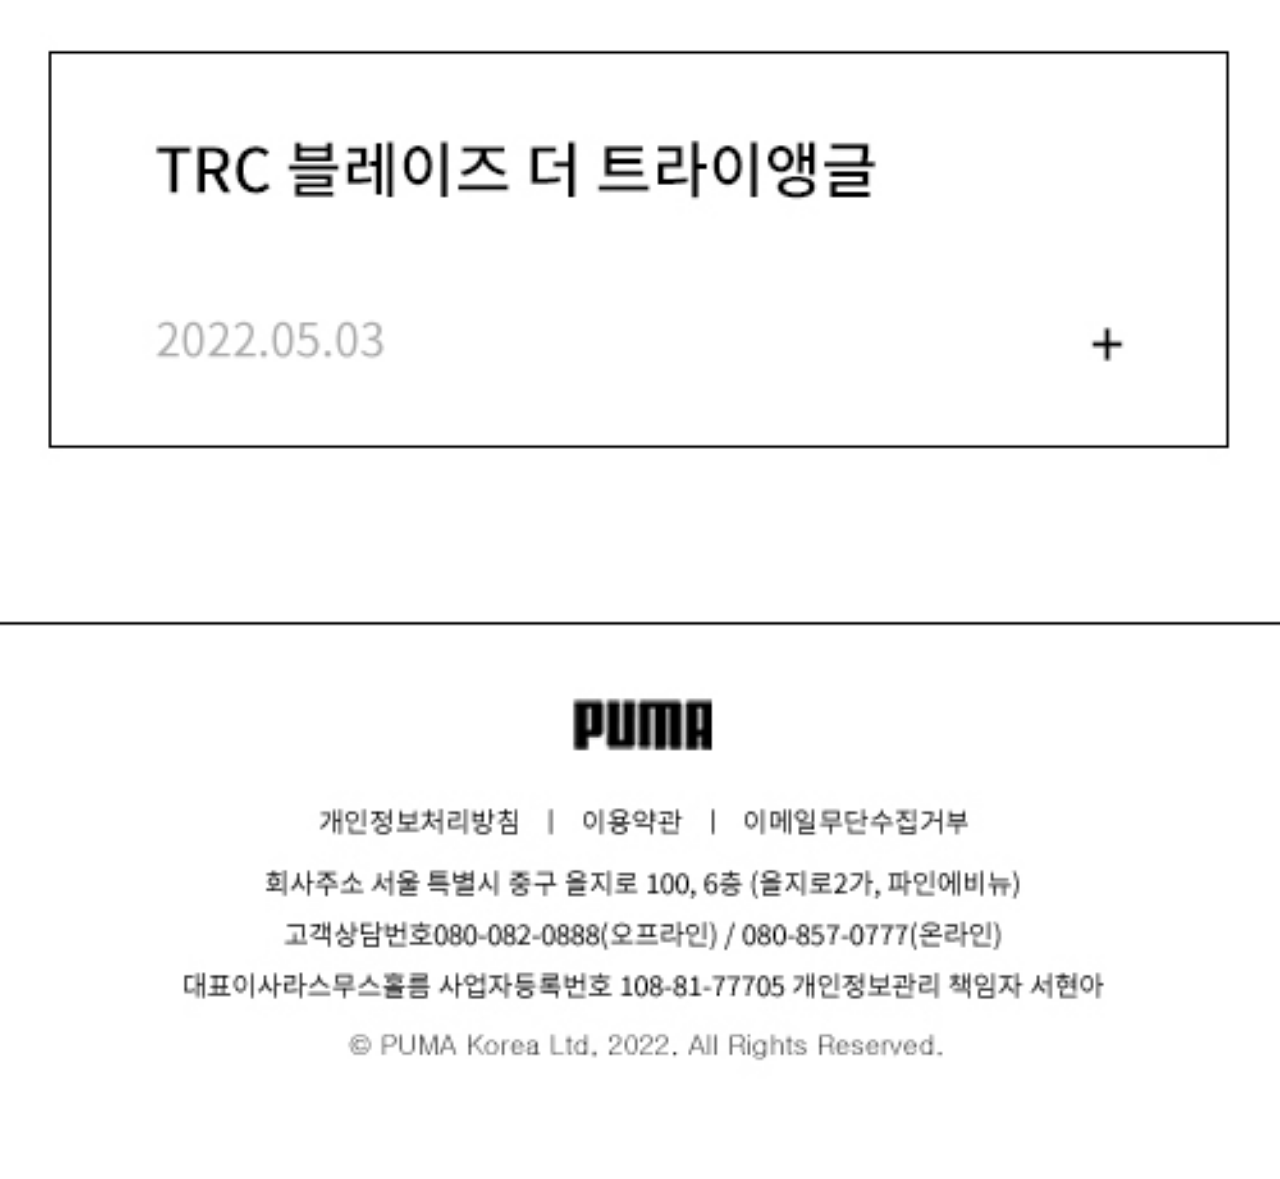
<file: Puma/puma_m/index.html>
<!DOCTYPE html>
<html lang="ko">
<head>
    <meta charset="UTF-8">
    <meta http-equiv="X-UA-Compatible" content="IE=edge">
    <meta name="viewport" content="width=device-width, initial-scale=1.0">
    <title>퓨마 태블릿 시안</title>
    <link rel="stylesheet"  href="https://unpkg.com/swiper/swiper-bundle.min.css">
    <style>
        *{margin:0; padding:0;}
        .tit{background:#fa1946; padding:20px; text-align: center;
            font-size:16px; color:#fff;}
        .mo img{width:100%; height:auto;}
    </style>
</head>
<body>
    <div class="swiper mySwiper">
        <div class="swiper-wrapper">
          <div class="swiper-slide">
            <div class="tit">[ PUMA ] 메인페이지 태블릿 시안입니다 (1/2)</div><!-- .tit -->
            <div class="mo">
                <img src="puma_main_m.jpg" alt="퓨마 메인페이지 모바일 시안입니다">
            </div><!-- .mo -->
          </div>
          <div class="swiper-slide">
            <div class="tit">[ PUMA ] 서브페이지 태블릿 시안입니다 (2/2)</div><!-- .tit -->
            <div class="mo">
                <img src="puma_sub_m.jpg" alt="퓨마 서브페이지 모바일 시안입니다">
            </div><!-- .mo -->
          </div>
        </div>
        <div class="swiper-button-next"></div>
        <div class="swiper-button-prev"></div>
      </div>

    <script src="https://unpkg.com/swiper/swiper-bundle.min.js"></script>
    <script>
        var swiper = new Swiper(".mySwiper", {
          navigation: {
            nextEl: ".swiper-button-next",
            prevEl: ".swiper-button-prev",
          },
        });
      </script>
    </body>
    </html>
</file>
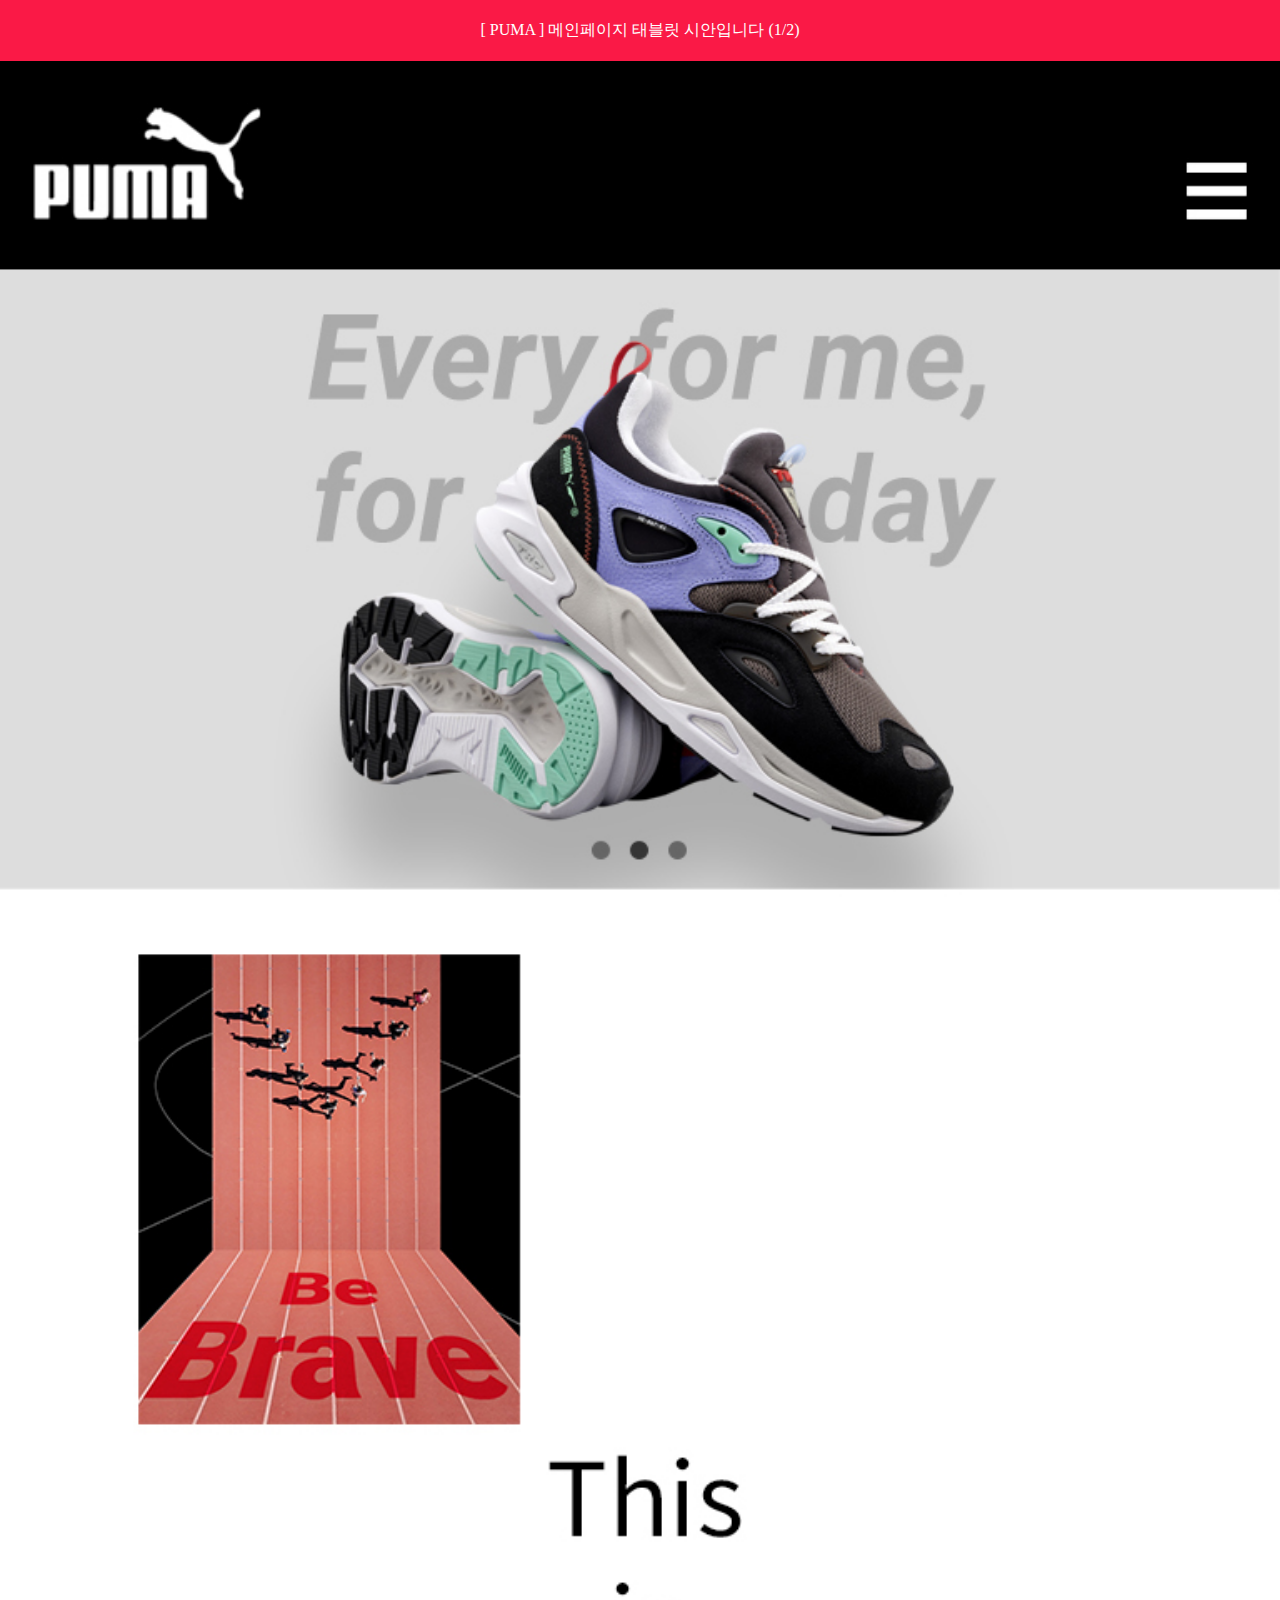
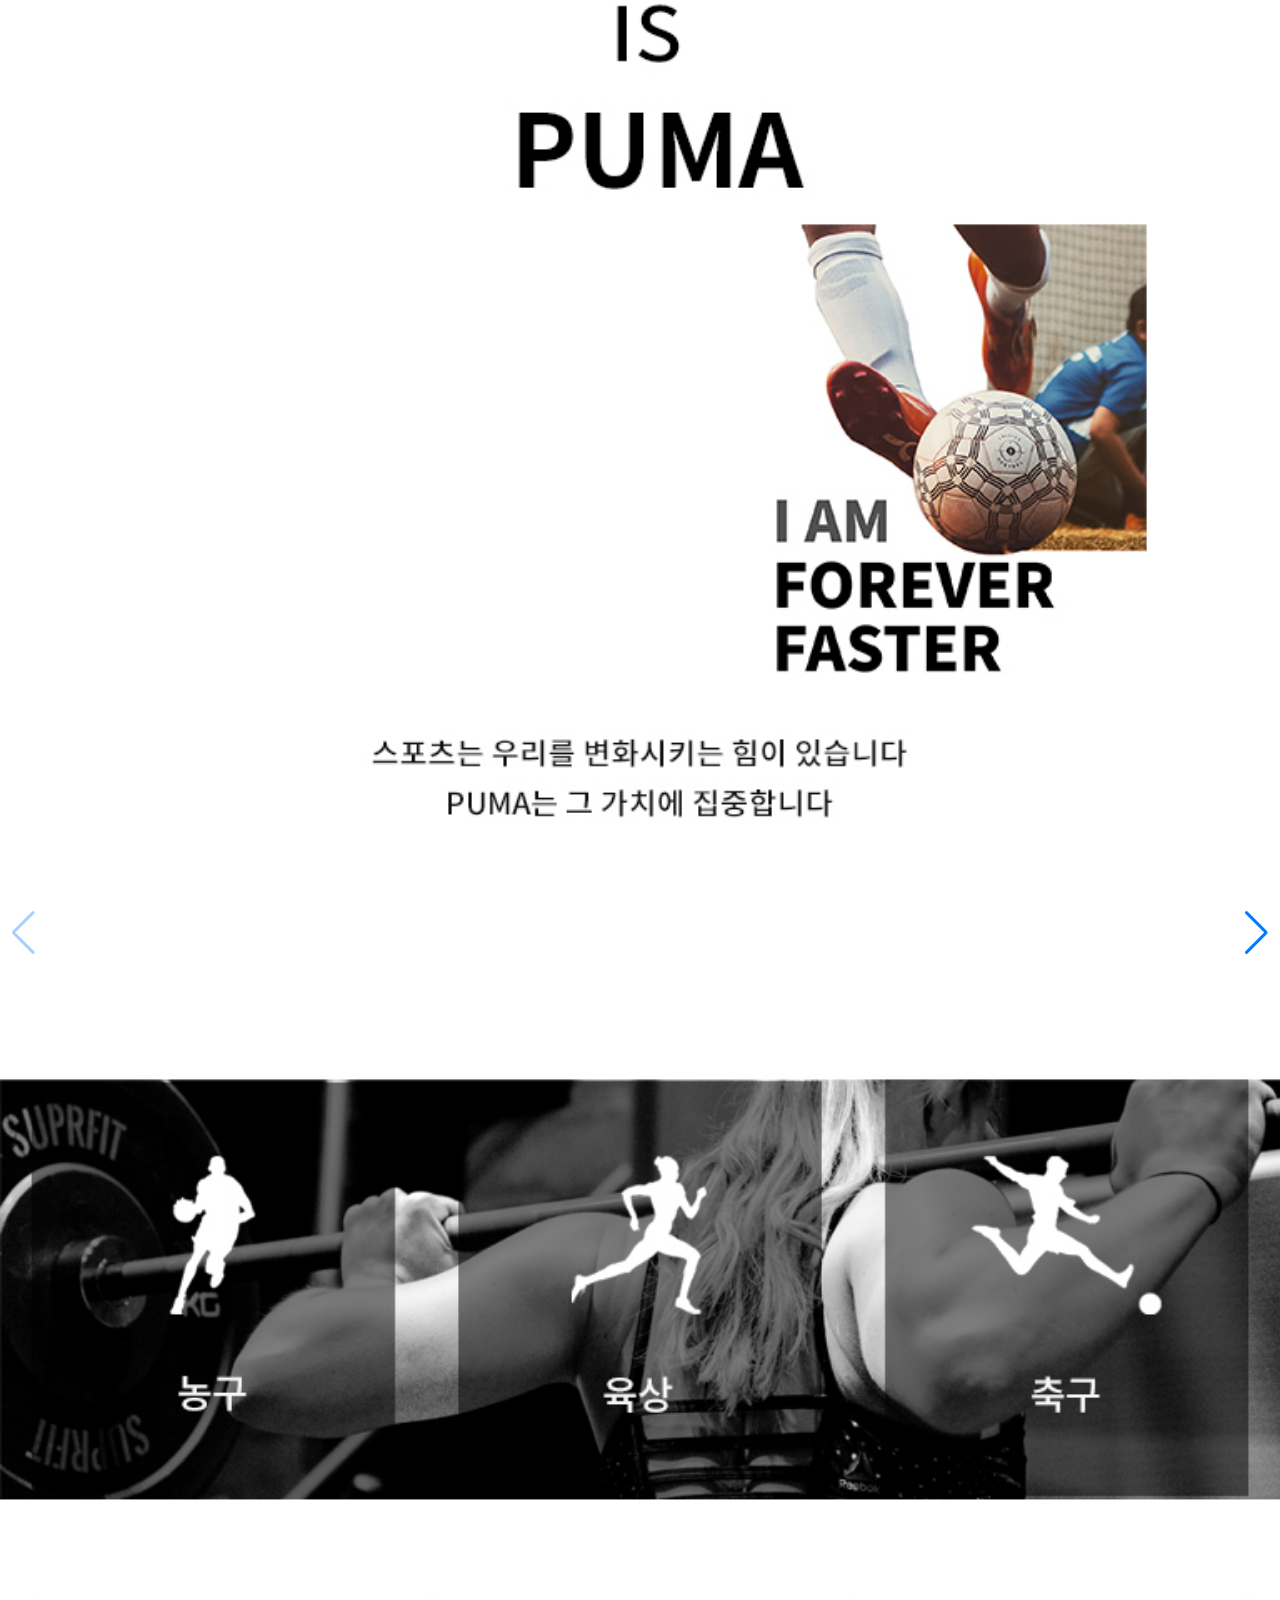
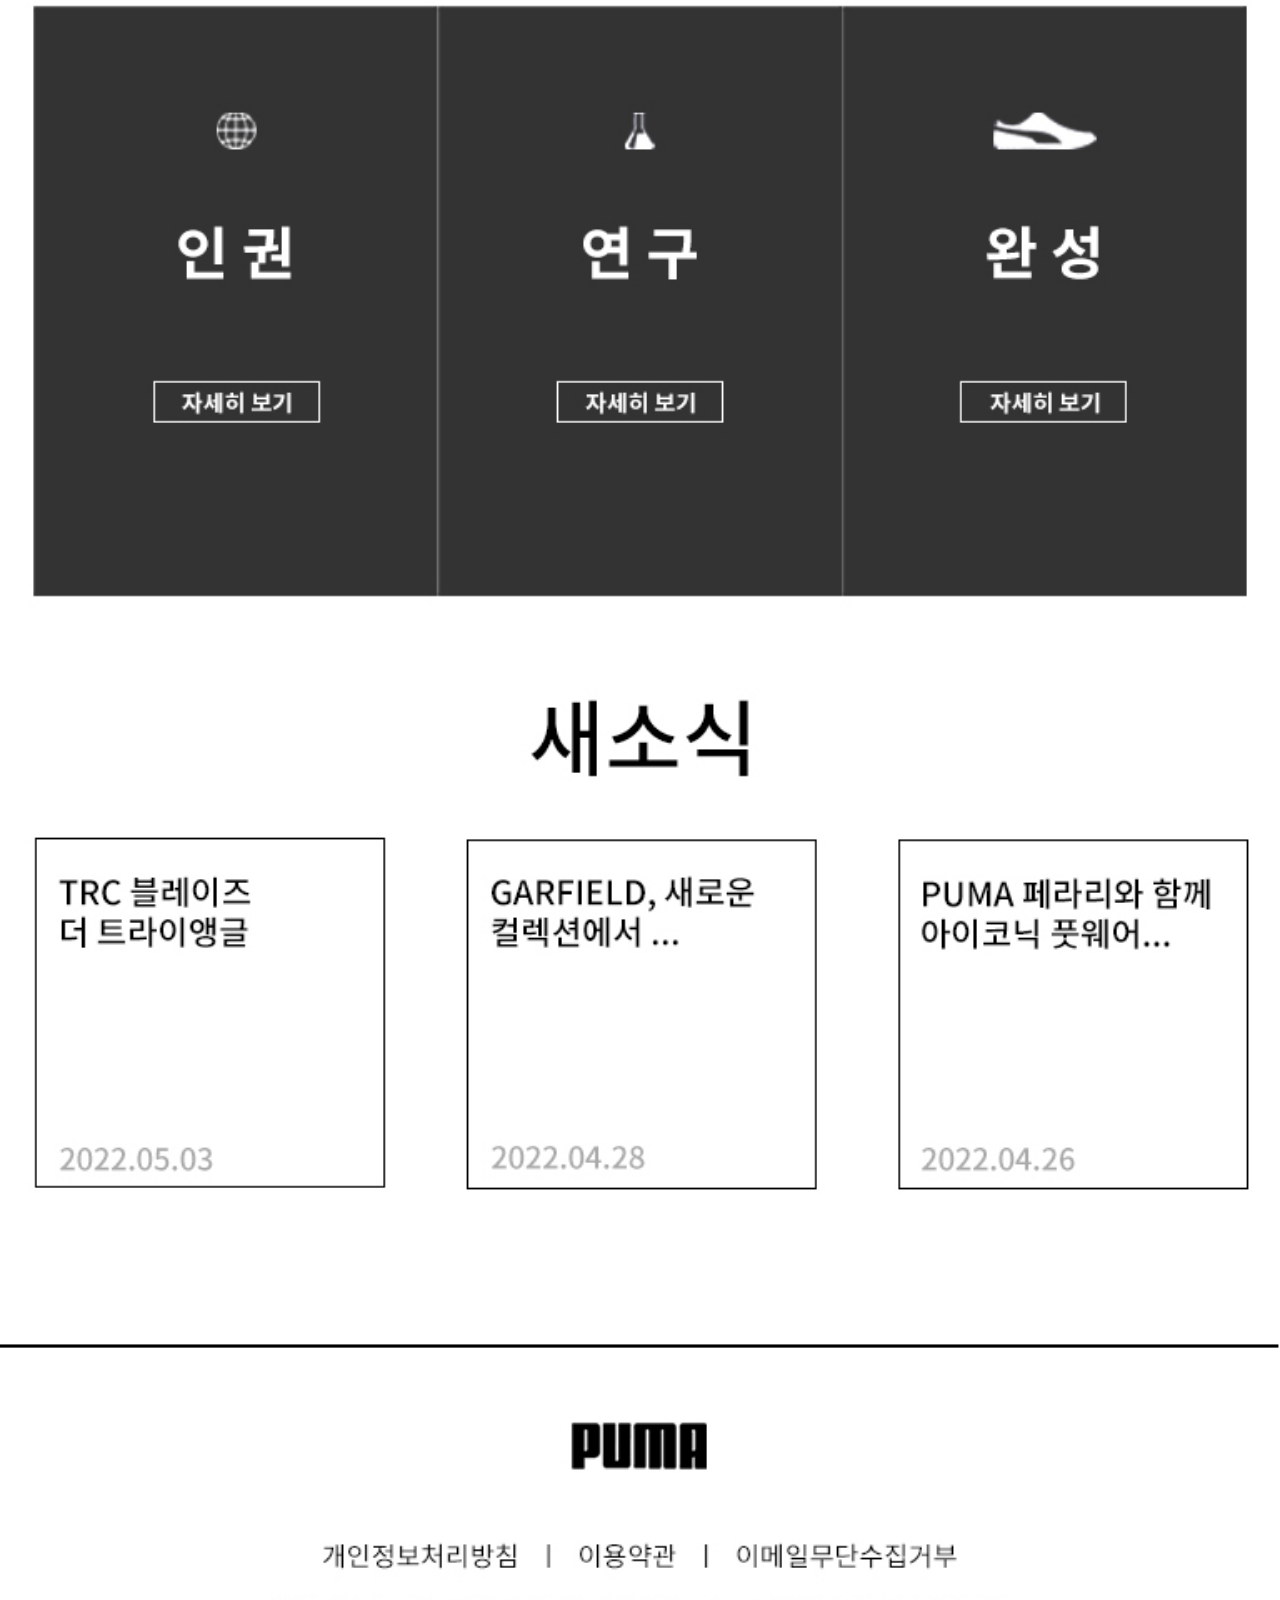
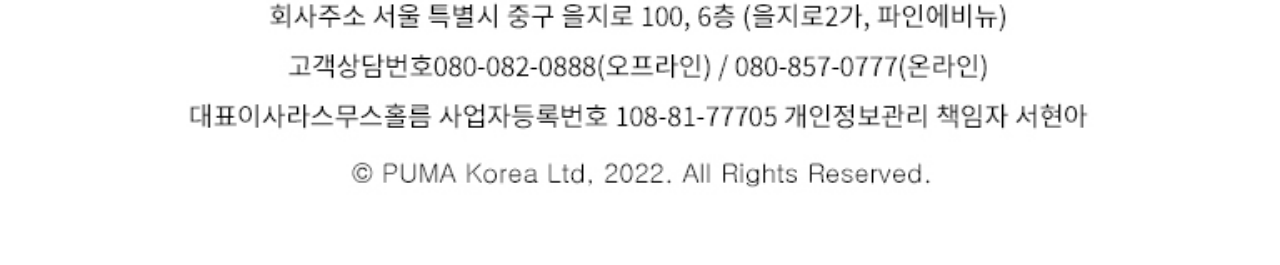
<file: Puma/puma_ta/index.html>
<!DOCTYPE html>
<html lang="ko">
<head>
    <meta charset="UTF-8">
    <meta http-equiv="X-UA-Compatible" content="IE=edge">
    <meta name="viewport" content="width=device-width, initial-scale=1.0">
    <title>퓨마 태블릿 시안</title>
    <link rel="stylesheet"  href="https://unpkg.com/swiper/swiper-bundle.min.css">
    <style>
        *{margin:0; padding:0;}
        .tit{background:#fa1946; padding:20px; text-align: center;
            font-size:16px; color:#fff;}
        .ta img{width:100%; height:auto;}
    </style>
</head>
<body>

<div class="swiper mySwiper">
    <div class="swiper-wrapper">
      <div class="swiper-slide">
        <div class="tit">[ PUMA ] 메인페이지 태블릿 시안입니다 (1/2)</div><!-- .tit -->
        <div class="ta">
            <img src="puma_main_ta.jpg" alt="퓨마 메인페이지 태블릿 시안입니다">
        </div><!-- .ta -->
      </div>
      <div class="swiper-slide">
        <div class="tit">[ PUMA ] 서브페이지 태블릿 시안입니다 (2/2)</div><!-- .tit -->
        <div class="ta">
            <img src="puma_sub_ta.jpg" alt="퓨마 서브페이지 태블릿 시안입니다">
        </div><!-- .ta -->
      </div>
    </div>
    <div class="swiper-button-next"></div>
    <div class="swiper-button-prev"></div>
  </div>
<script src="https://unpkg.com/swiper/swiper-bundle.min.js"></script>
<script>
    var swiper = new Swiper(".mySwiper", {
      navigation: {
        nextEl: ".swiper-button-next",
        prevEl: ".swiper-button-prev",
      },
    });
  </script>
</body>
</html>
</file>
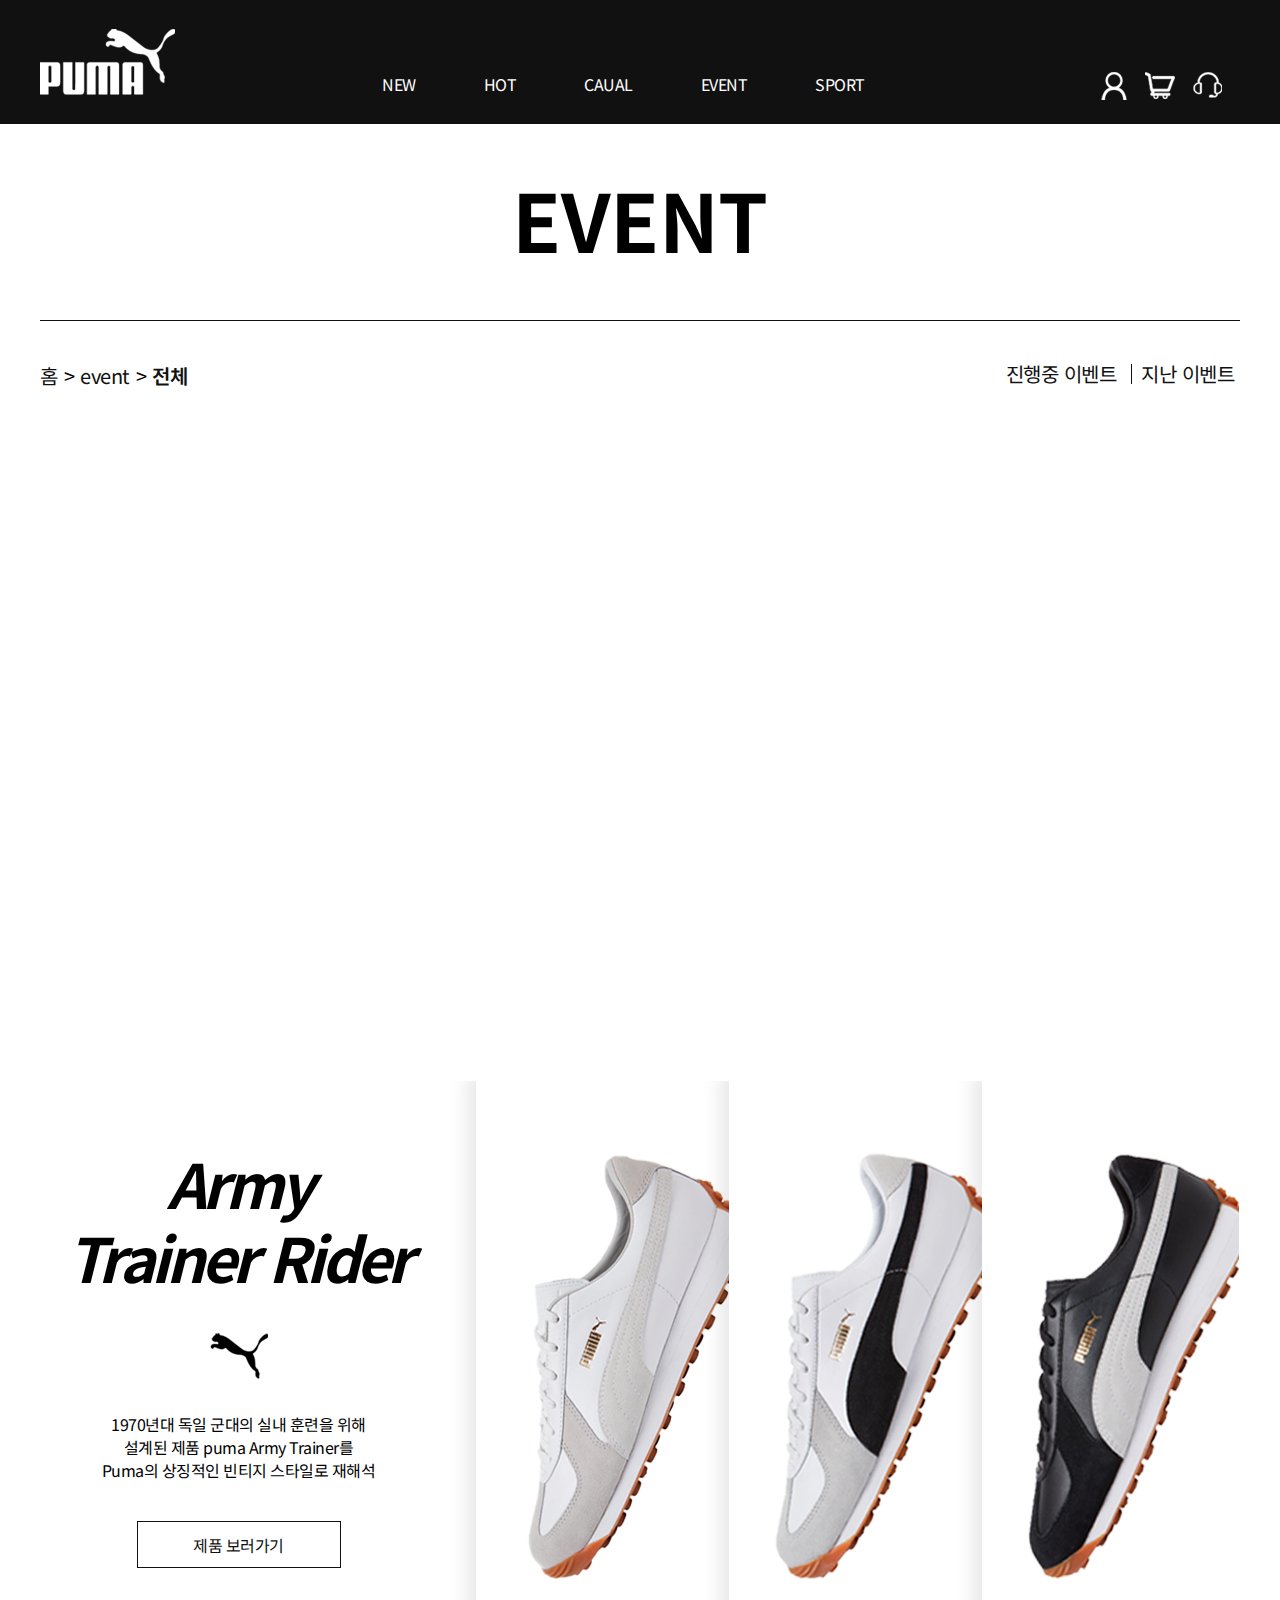
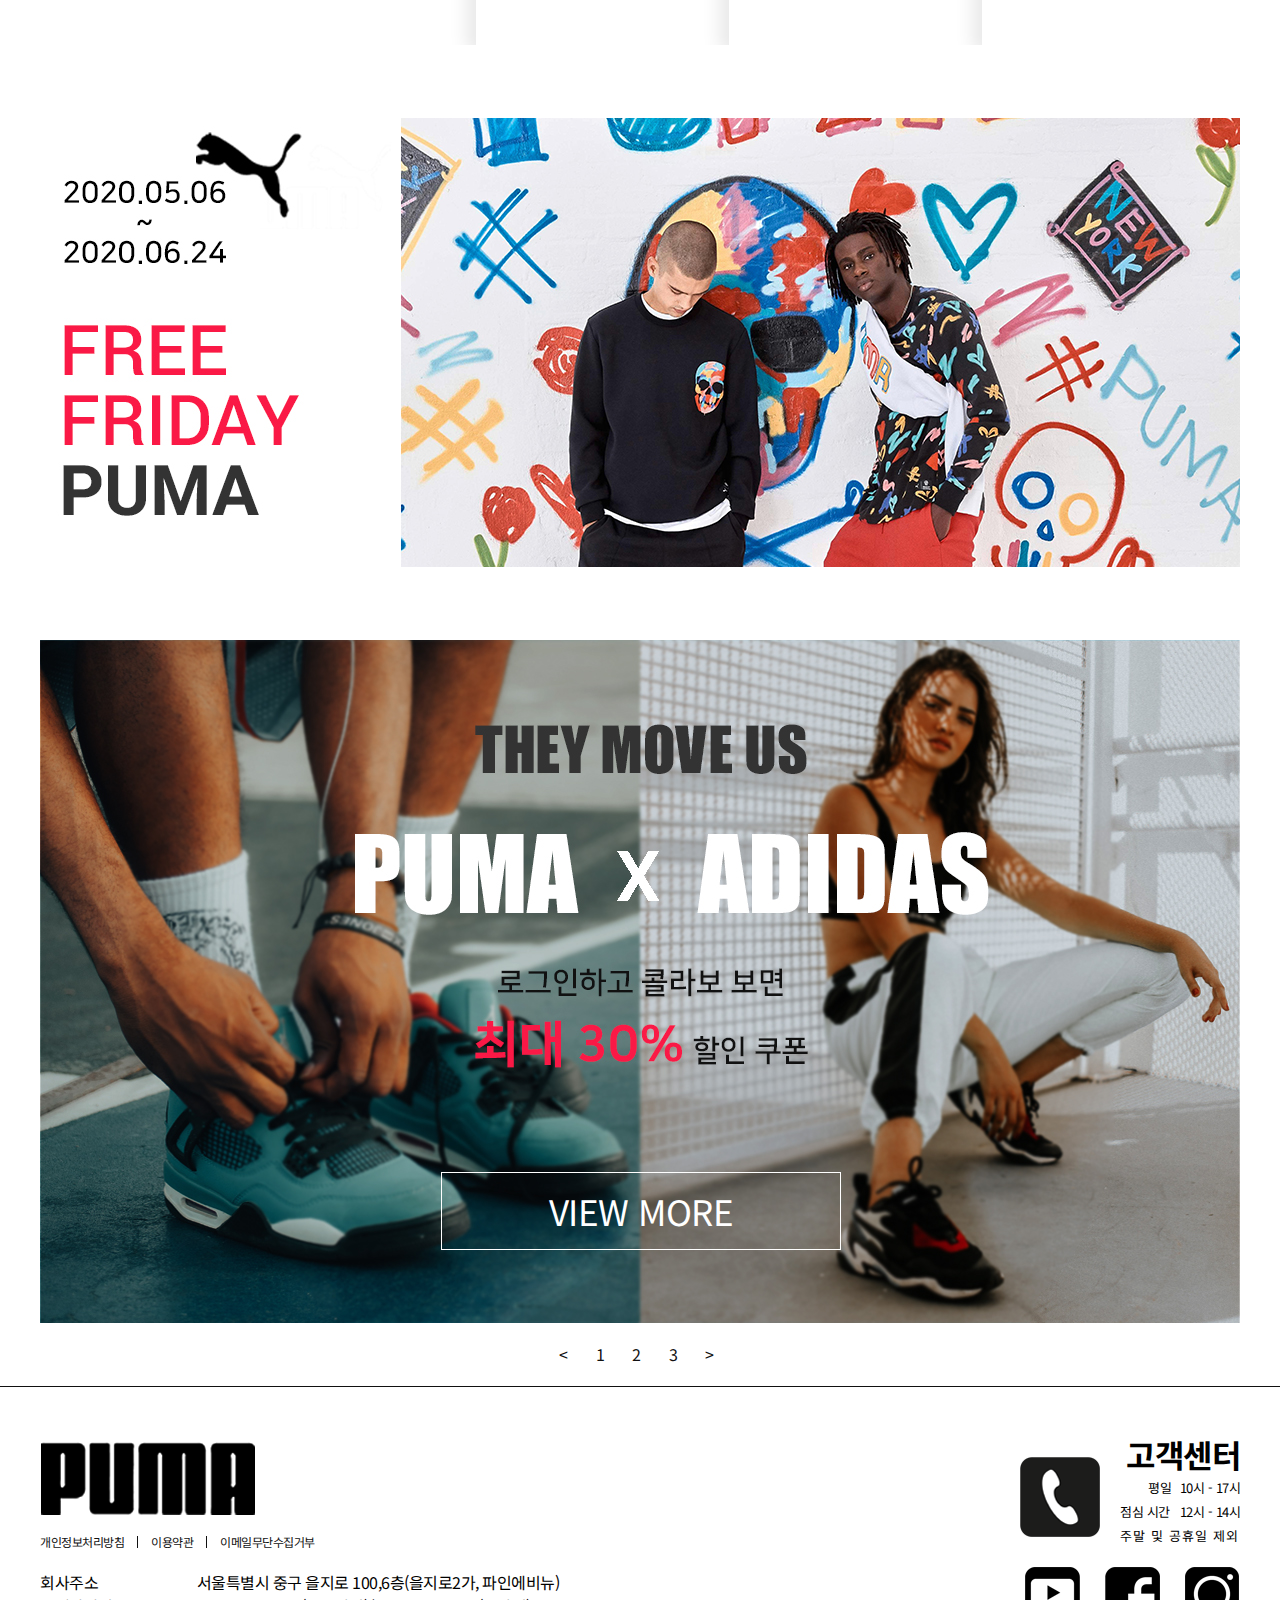
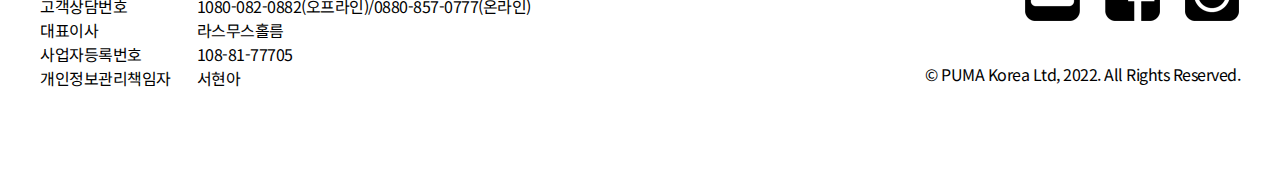
<file: Puma/sub.html>
<!DOCTYPE html>
<html lang="ko">
<head>
    <meta charset="UTF-8">
    <meta http-equiv="X-UA-Compatible" content="IE=edge">
    <meta name="viewport" content="width=device-width, initial-scale=1.0">
    <title>EVENT</title>
    <link href="css/reset.css" rel="stylesheet">
    <link href="css/common.css" rel="stylesheet">
    <link href="css/sub.css" rel="stylesheet">
</head>
<body>
    <div id="wrap">
        <div id="header">
            <div id="headerIn">
                <div class="logo"><a href="index.html">
                    <img src="img/logo.png" alt="퓨마">
                </a></div><!-- .logo -->
                <div class="gnb cf">
                    <ul>
                        <li><a href="#">NEW</a></li>
                        <li><a href="#">HOT</a></li>
                        <li><a href="#">CAUAL</a></li>
                        <li><a href="#">EVENT</a></li>
                        <li><a href="#">SPORT</a></li>
                    </ul>
                </div><!-- .gnb -->
                <div class="utill cf">
                    <ul>
                        <li><a href="#">
                            <img src="img/utill_1.png" alt="로그인">
                        </a></li>
                        <li><a href="#">
                            <img src="img/utill_2.png" alt="장바구니">
                        </a></li>
                        <li><a href="#">
                            <img src="img/utill_3.png" alt="고객센터">
                        </a></li>
                    </ul>
                </div><!-- .utill -->
            </div><!-- #headerIn -->
        </div><!-- #header -->
        <div id="container">
            <div class="sub_tit">
                <h1>EVENT</h1>
            </div><!-- .sub_tit -->
            <div class="nav_inner">
                <ul class="navi">
                    <li><a href="#">홈</a></li>
                    <li>&gt;</li>
                    <li><a href="#">event</a></li>
                    <li>&gt;</li>
                    <li class="on"><a href="#">전체</a></li><!-- .on -->
                </ul><!-- .navi -->
                <div class="filter">
                    <ul>
                        <li class="first"><a href="#">진행중 이벤트</a></li><!-- .first -->
                        <li><a href="#">지난 이벤트</a></li>
                    </ul>
                </div><!-- .filter -->
            </div><!-- .nav_inner -->
            <div class="movie">
                <iframe width="1200" height="577" src="https://www.youtube.com/embed/YGyeEhNeDnw" title="YouTube video player" frameborder="0" allow="accelerometer; autoplay; clipboard-write; encrypted-media; gyroscope; picture-in-picture" allowfullscreen></iframe>
            </div><!-- .movie -->
            <div class="cont2">
                <div class="cont2_bg">
                    Army Trainer Rider
                </div><!-- .cont2_bg -->
                <div class="cont2_ban">
                    <h2>
                    Army<br>
                    Trainer Rider
                    </h2>
                    <p class="puma">
                        <img src="img/puma.png" alt="퓨마로고">
                    </p><!-- .puma -->
                    <p class="des">
                        1970년대 독일 군대의 실내 훈련을 위해<br>
                        설계된 제품 puma Army Trainer를<br>
                        Puma의 상징적인 빈티지 스타일로 재해석
                    </p>
                    <p class="more"><a href="#">제품 보러가기</a></p><!-- .more -->
                </div><!-- .cont2_ban -->
            </div><!-- .cont2 -->
            <div class="cont3">
                <div class="cont3_bg"><a href="#">
                    2020년 5월 6일 ~ 2020년 6월 24일
                    FREE FRIDAY PUMA
                </a></div><!-- .cont3_bg -->
            </div><!-- .cont3 -->
            <div class="cont4">
                <div class="cont4_bg">
                    they move us. Puma, adidas 로그인하고 콜라보 보면
                    최대 30% 할인쿠폰
                </div><!-- .cont4_bg -->
                <p class="more"><a href="#">VIEW MORE</a></p><!-- .more -->
                <div class="pager cf">
                    <ul>
                        <li><a href="#">&lt;</a></li>
                        <li><a href="#">1</a></li>
                        <li><a href="#">2</a></li>
                        <li><a href="#">3</a></li>
                        <li><a href="#">&gt;</a></li>
                    </ul>
                </div><!-- .pager -->
            </div><!-- .cont4 -->
        </div><!-- #container -->
        <footer id="footer">
                <div id="footerIn">
                    <div class="flogo"><a href="#">
                        <img src="img/flogo.png" alt="퓨마">
                    </a></div><!-- .flogo -->
                    <div class="fmenu cf">
                        <ul>
                            <li><a href="#">개인정보처리방침</a></li>
                            <li><a href="#">이용약관</a></li>
                            <li><a href="#">이메일무단수집거부</a></li>
                        </ul>
                    </div><!-- .fmenu -->
                    <div class="finfo cf">
                        <div class="info_tit">
                            <p>회사주소</p>
                            <p>고객상담번호</p>
                            <p>대표이사</p>
                            <p>사업자등록번호</p>
                            <p>개인정보관리책임자</p>
                        </div><!-- .info_tit -->
                        <div class="info">
                            <p>서울특별시 중구 을지로 100,6층(을지로2가, 파인에비뉴)</p>
                            <p>1080-082-0882(오프라인)/0880-857-0777(온라인)</p>
                            <p>라스무스홀름</p>
                            <p>108-81-77705</p>
                            <p>서현아</p>
                        </div><!-- .info-->
                    </div><!-- .finfo -->
                    <div class="cs cf">
                        <div class="csIco">
                            <img src="img/cscall.png" alt="고객센터">
                        </div><!-- .csIco -->
                        <div class="csInfo">
                            <h3>고객센터</h3>
                            <dl class="cf">
                                <dt class="dt1">평일</dt>
                                <dd>10시 - 17시</dd>
                                <dt>점심 시간</dt>
                                <dd>12시 - 14시</dd>
                                <dt class="dt3">주말 및 공휴일 제외</dt>
                            </dl>
                        </div><!-- .csInfo -->
                    </div><!-- .cs -->
                    <div class="fsns">
                        <ul>
                            <li class="tube"><a href="#">유튜브</a></li>
                            <li class="face"><a href="#">페이스북</a></li>
                            <li class="ins"><a href="#">인스타</a></li>
                        </ul>
                    </div><!-- .fsns -->
                    <div class="copy"> &copy; PUMA Korea Ltd, 2022. All Rights Reserved.</div>
            </div><!-- #footerIn -->
        </footer>
    </div><!-- #wrap -->
</body>
</html>
</file>
<file: Puma/css/main.css>
@charset "utf-8";
#wrap{}

/* 메인슬라이더 영역 */
#mainSlider{width:100%; height:776px; background:url(../img/mainSlider.png) no-repeat center 0; position: relative; margin-bottom:165px;}
#mainSlider .btnL{position: absolute; top:332px; left:0;}
#mainSlider .btnR{position: absolute; top:332px; right:0;}

/* 컨테이너 본문영역 */
#container{width:100%; margin:0 auto; position:relative;}

/* cont1 this is fuma */
.cont1{width:100%;}

.cont1 .title{text-align:center; font-size:130px; line-height:130px; }
.cont1 .title span{font-weight:bold; }
.cont1 .inner{margin-bottom:58px;}
.cont1 .inner .bn1{text-indent:-9999px; /* width:491px;  */height:598px; background:url(../img/cont1_1.png) no-repeat top 0 left 180px;   background-attachment:fixed; filter:drop-shadow(5px 5px 5px rgb(0,0,0,0.5));}

.cont1 .inner .bn2{/* width:491px; */ text-indent:-9999px;  height:599px; background:url(../img/cont1_2.png) no-repeat bottom 0  right 180px; ;   background-attachment:fixed; filter:drop-shadow(5px 5px 5px rgb(0,0,0,0.5))}

.slogan{font-size:50px; line-height:70px; font-weight: 500; text-align:center; margin-bottom:211px;}


/* cont2 우리의 스포츠 */
.cont2{width:100%; height:629px;margin-bottom:206px; background:url(../img/cont3_bg.png) no-repeat center 0; position:relative;}
.cont2 .cln{width:1200px; height:629px; margin:0 auto;}
.cont2 h3{color:#fff; font-size:67px; font-weight:300; padding:78px 0 58px;}
.cont2 h3 span{font-weight:700;}
.cont2 .on{opacity:0;}
.cont2 section{float:left; margin-right:10px; width:277px; height:323px; background:rgb(0,0,0,0.5);}

.cont2 section p{color:#fff; text-align:center;margin-bottom:39px;}
.cont2 section .name{font-size:30px; line-height:30px;}

/* 고정값 */
.cont2 .img{background-repeat: no-repeat; text-indent: -9999px; margin:19px auto 34px;}

/* 개별값 */
.cont2 .bn1 .img{width:87px; height:122px; background:url(../img/cont3_icon1.png);}
.cont2 .bn2 .img{width:65px; height:122px; background:url(../img/cont3_icon2.png);}
.cont2 .bn3 .img{width:105px; height:122px; background:url(../img/cont3_icon3.png);}
.cont2 .bn4 .img{width:145px; height:122px; background:url(../img/cont3_icon4.png);}

/* cont3 우리의 목표 */
.cont3{width:1200px; height:706px; margin: 0 auto 206px;}
.cont3 h3{font-size:50px; line-height:50px; font-weight:300; text-align: center;}
.cont3 h3 span{font-weight:700;}

.cont3 ul{margin:67px 0 207px;}
/* 공통값 */
.cont3 ul li{background-repeat: no-repeat; float:left; margin-right:1px; position:relative;}
.cont3 ul li:last-child{margin-right:0;}

/* 개별값 */
.cont3 ul .human{width:400px; height:593px; background:url(../img/cont2-bg1.jpg)no-repeat; position:relative;}
.cont3 ul .study{width:397px; height:593px; background:url(../img/cont2-bg2.jpg)no-repeat;}
.cont3 ul .goal{width:399px; height:593px; background:url(../img/cont2-bg3.jpg)no-repeat;}

.cont3 h4{font-size:50px; line-height:50px; color:#fff; font-weight: 700; text-align: center; margin:272px 0 34px;}

.cont3 p{font-size:20px; line-height:20px; color:#fff; font-weight: 300; text-align: center;}
.cont3 p span{font-weight: 500;}

.cont3 li .on{opacity: 0; transition:opacity 1s;}

/* cont3 하버 */
.cont3 li:hover .on{width:400px; height:593px; text-align:center; color:#fff; box-sizing:border-box; padding-top:170px; position:absolute; top:0; left:0; opacity:1;}
.cont3 li:hover h5{font-size:50px; line-height:55px; color:#fff; font-weight: 700; text-align: center; margin:40px 0 34px;}
.cont3 li:hover .over{opacity:0;}
.cont3 li:hover .more{margin:57px 120px; width:163px; height:40px; border:1px solid#fff; line-height:40px; text-align:center;}

/*하버 개별값*/
.cont3 .human:hover .on{background: linear-gradient(0deg,rgba(175,31,63,1),rgba(255,255,255,0.3)), url(../img/cont2_icon1.png) no-repeat center 100px; }
.cont3 .study:hover .on{background: linear-gradient(0deg,rgba(175,31,63,1),rgba(255,255,255,0.3)), url(../img/cont2_icon2.png) no-repeat center 100px; }
.cont3 .goal:hover .on{background: linear-gradient(0deg,rgba(175,31,63,1),rgba(255,255,255,0.3)), url(../img/cont2_icon3.png) no-repeat center 100px; }

/* cont4 새소식 */
.cont4{width:1200px; height: auto; margin:0 auto;}
.cont4 .inner{width:1200px; height:339px; position:relative;}
.cont4 h3{font-size:50px; line-height:50px; font-weight: 700; margin-bottom:45px;}

.cont4 section{float:left;}

.cont4 .bn1{position:absolute; top:0; left:229px;}
.cont4 .bn2{position:absolute; top:0; left:576px;}
.cont4 .bn3{position:absolute; top:0; right:0;}

.cont4 section h4{font-size:26px; line-height:26px; font-weight: 500; margin-bottom:16px;}
.cont4 section span{display: block; width:274px; height:2px; background:#111; transform:scaleX(0); transition:all 0.3s;}

.cont4 section p{color:#aaa; margin-top:18px; font-size:16px;}
.cont4 section .date{font-size: 18px;}

.cont4 .more{}
.cont4 .more a{display: block; height:15px; font-size:16px; font-weight: normal; transition:all 0.3s;}
.cont4 .more a i{display: inline-block; width:10px; height:1px; background:#111; margin-bottom: 7px; transition:all 0.3s;}

/* hover */
.cont4 section:hover span{transform:scaleX(1);}
.cont4 .more:hover a i{width:40px;}
</file>
<file: Puma/css/common.css>
@charset "utf-8";

#header{width:100%; height:124px; background:#111;}
#headerIn{width:1200px; height:124px;margin:0 auto; position:relative;}
.logo{padding-top:29px;}

.gnb{position:absolute; top:72px; left:342px;}
.gnb ul{}
.gnb ul li{float:left;margin-right:68px; }
.gnb ul li a{color:#fff;}
.gnb ul li:hover a{color:#fa1946;}

.utill{position:absolute; top:72px; right:0;}
.utill ul{}
.utill ul li{float:left; margin-right:18px;}

/* 푸터영역 */
#footer{width:100%; height:403px;  border-top:1px solid #111;}
#footerIn{width:1200px; margin:0 auto; position:relative;}

.flogo{padding-top:55px; margin-bottom:21px; }

.fmenu{margin-bottom:22px; font-size:12px;}
.fmenu ul{}
.fmenu ul li{float:left; border-right:1px solid #111; margin-right:13px; padding-right:13px; line-height:12px;}
.fmenu ul li:last-child{border-right:none; margin-right:0; padding-right:0;}


.finfo{width:550px; height:124px;}
.finfo .info_tit{float:left; margin-right:26px;}
.finfo .info_tit p{}
.finfo .info{float:left;}
.finfo .info p{}




.cs{}

.cs .csIco{position:absolute; top:70px; right:140px;}

.cs .csInfo{position:absolute; top:55px; right:0;}

.cs .csInfo h3{font-size:32px; text-align:right; margin-bottom:10px;}
.cs dl{font-size:13px; width:150px;}
.cs dl dt{float:left; margin-left:30px;}
.cs dl .dt1{margin-left:58px;}
.cs dl .dt3{letter-spacing:1px;}

.cs dl dd{float:right;}


.fsns{position:absolute; top:180px; right:0;}
.fsns ul{}
.fsns ul li{text-indent:-9999px; float:left; margin-left:25px;}
.fsns ul li a{display:block; width:55px; height:55px; }
.fsns .tube a{background:url(../img/fsns_youtube.png) no-repeat;}
.fsns .face a{background:url(../img/fsns_facebook.png) no-repeat;}
.fsns .ins a{background:url(../img/fsns_insta.png) no-repeat;}


.copy{position:absolute; top:275px; right:0;}
</file>
<file: renk_web/css/main.css>
@charset "utf-8";
#wrap{}

#header{width:100%; height:180px; margin-bottom:17px; }
#headerIn{width:1180px; height:180px; margin:0 auto; position:relative;}

.logo{text-align:center; padding-top:77px;}

.gnb{}
.gnb ul{position:absolute; top:143px; left:344px;}
.gnb ul li{float:left; margin-right:38px; font-weight:500;}
.gnb ul li a{}
.gnb ul li:hover a{color:#6c83c0; font-weight:500;}

.hSC{position:absolute; top:143px; right:0;}
.hSC form{width:180px; border-bottom:1px solid #111;}
.hSC form fieldset{border:none;}
.hSC form legend{display:none;}
.hSC form input{width:150px; height:27px; font-size:14px; 
                     padding:0 10px; border:none;}
.hSC form label{display:none;}
.hSC form img{vertical-align:middle;}

.utill{position:absolute; top:22px; right:0;}
.utill ul{}
.utill ul li{float:left; margin-left:16px; border-left:1px solid #545151; 
            padding-left:16px; font-size:14px; line-height:14px;}
.utill li:first-child{border-left:none; margin-left:0; padding-left:0;}

/* 메인슬라이더 영역 */
#mainSlider{width:100%; position:relative;}
#msIn{}
#msIn .simg a{display:block; width:100%; height:551px;
                  text-indent:-9999px;
                  background:url(../images/main.jpg) no-repeat center 0;}
/* 페이저 */
#msIn .pager{position:absolute; bottom:50px; left:19.27%;}
#msIn .pager li{float:left; width:11px; height:20px; margin-right:17px; font-size:18px; font-weight:700; line-height:20px;}
#msIn .pager .btnL a{display:block; text-indent:-9999px;
                                background:url(../images/main_btnL.png) no-repeat;}
#msIn .pager .btnR a{display:block; text-indent:-9999px;
                                background:url(../images/main_btnR.png) no-repeat;}
/* 하버시 */
#msIn .pager ul .btnL:hover a{background:url(../images/main_btnL_on.png) no-repeat;}
#msIn .pager ul li:hover a{color:#6c83c0; 
                                text-decoration:underline;
                                text-underline-offset:3px;
                                text-decoration-thickness: 2px;}
#msIn .pager ul .btnR:hover a{background:url(../images/main_btnR_on.png) no-repeat;}

/* container 영역 */
#container{margin:100px 0;}

/* 본문영역 공통값 */
.inner{width:1180px; margin:0 auto;/*  background:#7ff; */}

/* cont1 NEW */
.cont1{position:relative; margin-bottom:120px;}
.cont1 h2{text-align:center; font-size:40px; line-height:40px; margin-bottom:80px;}

.cont1 .product{margin:0 auto;}
.cont1 .product li{float:left; width:235px; margin-right:80px;}
.cont1 .product .pr4{margin-right:0;}

.cont1 .product li .photo{position:relative; margin-bottom:20px;}
.cont1 .product li .photo img{width:100%; height: auto;}
.cont1 .product  .photo .on{position:absolute; top:0; left:0; opacity:0; transition:opacity 0.7s;}/* 하버이미지 공통값 */
.cont1 .product  .photo:hover .on{opacity:1;}
.cont1 .product li .name{text-align:center; font-weight:400;}

/* cont2 best */
.cont2{position:relative;margin-bottom:150px;}
.cont2 .photo{float:left; margin-right:66px; overflow:hidden; }

.cont2 .photo a{display:block; width:580px; height:590px; text-indent: -9999px;
                background:url(../images/cont2_photo_1.jpg) no-repeat;}
.cont2 .photo a{transition:all 0.7s;}

.cont2 .txt{ float:left; margin-top: 84px; position:relative;}
.cont2 .txt h3{font-size:22px; line-height:22px; margin-bottom:72px;}
.cont2 .txt h3 span{font-weight:400; margin-left:29px;}
.cont2 .txt .name{font-size:37px; line-height:37px; font-weight:700; margin-bottom:65px;}
.cont2 .txt .des{font-weight:400; margin-bottom:65px;}

.cont2 .more{position:absolute; top:332px; left:332px; width:169px; height:63px;}
.cont2 .more .off{transition:all 0.9s;}
.cont2 .more .on{position:absolute; top:0; left:0; 
                    opacity: 0; transition:all 1s;}
.cont2 .more span{line-height:63px;}

/* 2 best 하버시 */
.cont2 .photo:hover a{transform:scale(1.1);}
.cont2 .photo:hover .on{opacity: 1;}
.cont2 .more:hover .off{margin-left:93px; opacity:0;}
.cont2 .more:hover .on{opacity: 1;}


/* cont3 pick */
.cont3{width:100%; background:linear-gradient(#fff 50%, #f6f6f6 50%);
        padding-bottom:100px; margin-bottom:79px;}
.cont3 .inner{width:1441px;}
.cont3 ul{}
.cont3 ul li{float:left; margin-right:65px; }


.cont3 .banner{}
.cont3 .banner h4{font-size:38px; line-height:45px; margin: 153px 0 153px;}
.cont3 .banner h4 span{font-size:29px; font-weight: 400;}

.cont3 .banner .more{position:relative;}
.cont3 .banner .more .off{transition:all 0.9s;}
.cont3 .banner .more .on{position:absolute; top:0; left:0; 
                                opacity: 0; transition:all 1s;}
.cont3 .banner .more span{line-height:63px;}

.cont3 ul .photo{margin-bottom:33px;}

.cont3 li .photo a{display:block; width:312px; height:433px;
    text-indent:-9999px;  transition:all 1s;
    background-repeat: no-repeat;}
.cont3 .pd1 .photo a{background-image:url(../images/pick_1.jpg); }
.cont3 .pd2 .photo a{background-image:url(../images/pick_2.jpg);}
.cont3 .pd3 .photo a{background-image:url(../images/pick_3.jpg);}

.cont3 li .text{text-align: center;}
.cont3 li .text .name{font-size:22px; margin-bottom:30px;}
.cont3 li .text .des{} 

/* 3 pick hover */
.cont3 .more:hover .on{opacity: 1;}
.cont3 .more:hover .off{margin-left:93px; opacity:0;}
.cont3 ul li .photo:hover a{background-position:-312px 0; }

/* 4 movie */
.cont4{margin-bottom:79px;}/* 유튜브 영상크기 설정 */
.cont4 .inner{height:545px; }
.cont4 iframe{}

/* footer 영역 */
#footer{width:100%; background:#545151;}
#footerIn{width:1180px; height:250px; margin:0 auto; position:relative;}

.flogo{padding-top:107px;}

.finner{position:absolute; top:32px; left:253px;}
.finner .fmenu{margin-bottom:30px;}
.finner .fmenu li{float:left;line-height:13px; margin-right:15px; padding-right:15px; border-right:1px solid #fff;}
.finner .fmenu li a{color:#fff;}
.finner .fmenu ul li:last-child{margin-right:0; padding-right:0; border-right:0;}

.finner .finfo{color:#aeaeae; margin-bottom:30px;}
.finner .fcopy{color:#aeaeae;}

.fsns{position:absolute; top:75px; right:0;}
.fsns ul{}
.fsns ul li{float:left; margin-left:26px;  background:#e4e5e3;
        border-radius:49px; overflow:hidden;}
.fsns ul li a{display:block; text-align: center; width:49px; height:49px;}
.fsns ul li img{margin-top:50%; transform:translateY(-50%);}

.family{position:absolute; top:150px; right:0px;}
.family select{width:198px; height:28px; background:#545151;
		border:1px solid #fff; color:#fff;}/* 200x30 */
</file>
<file: Puma/css/sub.css>
@charset "utf-8";
#wrap{}

/* 컨테이너 */
#container{width:1200px; margin:0 auto;}

.sub_tit{width:1200px; border-bottom:1px solid #111; margin-bottom:43px;}
.sub_tit h1{text-align:center; padding-top:53px; font-size:80px; line-height:82px; margin-bottom:61px;}

.nav_inner{height:62px; position:relative; }
.nav_bar .navi{}
.nav_inner li{float:left; margin-right:6px; font-size:20px; }
.nav_inner .on{font-weight:600;}

.nav_inner .filter{position:absolute; right:0;}
.nav_inner .filter ul{}
.nav_inner .filter ul li{float:left; margin-left:9px; border-left:1px solid #111;
             padding-left:9px; font-size:20px; line-height:20px;}

.nav_inner .filter ul .first{border-left:none; margin-left:0; padding-left:0;}

/* 1 영상 */
.movie{margin-bottom:73px;}

/* 2 Army Trainer Rider */
.cont2{position:relative; margin-bottom:73px;}
.cont2 .cont2_bg{width:1200px; height:564px; text-indent:-9999px;
                 background:url(../img/cont2_bg.jpg) no-repeat;}

.cont2 .cont2_ban{text-align:center; position:absolute; top:65px; left:27px;}
.cont2 .cont2_ban h2{font-size:61px; line-height:74px; font-style:italic; letter-spacing:-4px; margin-bottom:39px;}
.cont2 .cont2_ban .puma{margin-bottom:34px;}
.cont2 .cont2_ban .des{line-height:23px; margin-bottom:39px;}
.cont2 .cont2_ban .more{line-height:47px; text-align:center; position:absolute; left:50%; margin-left:-102px;}
.cont2 .cont2_ban .more a{display:block; width:202px; height:45px; border:1px solid #111;  }/* 204x47 */
.cont2 .cont2_ban .more:hover a{color:#fff; background:#fa1946; border:1px solid #fa1946;}

/* 3  */
.cont3{margin-bottom:73px;}
.cont3 .cont3_bg{}
.cont3 .cont3_bg a{display:block; width:1200px; height:449px; text-indent:-9999px;
                        background:url(../img/cont3_banner.jpg) no-repeat;}

/* 4 */
.cont4{position:relative; margin-bottom:20px;}

.cont4 .cont4_bg {display:block; width:1200px; height:683px; text-indent:-9999px;
    background:url(../img/cont4_banner.jpg) no-repeat; margin-bottom:19px;}

.cont4 .more{position:absolute; top:532px; left:401px; font-size:35px; line-height:76px; text-align:center;}
.cont4 .more a{display:block; color:#fff; width:398px; height:76px; border:1px solid #fff;}/* 400x78 */
.cont4 .more:hover a{color:#fff; width:398px; height:76px; background:#fa1946; border:1px solid #fa1946;}/* 400x78 */

.cont4 .pager{width:190px; margin:0 auto;}
.cont4 .pager ul{}
.cont4 .pager ul li{float:left; margin:0 14px; text-align:center;}
.cont4 .pager ul:last-child{margin-right:0;}
.cont4 .pager ul li:hover a{color:#fa1946;}
</file>
